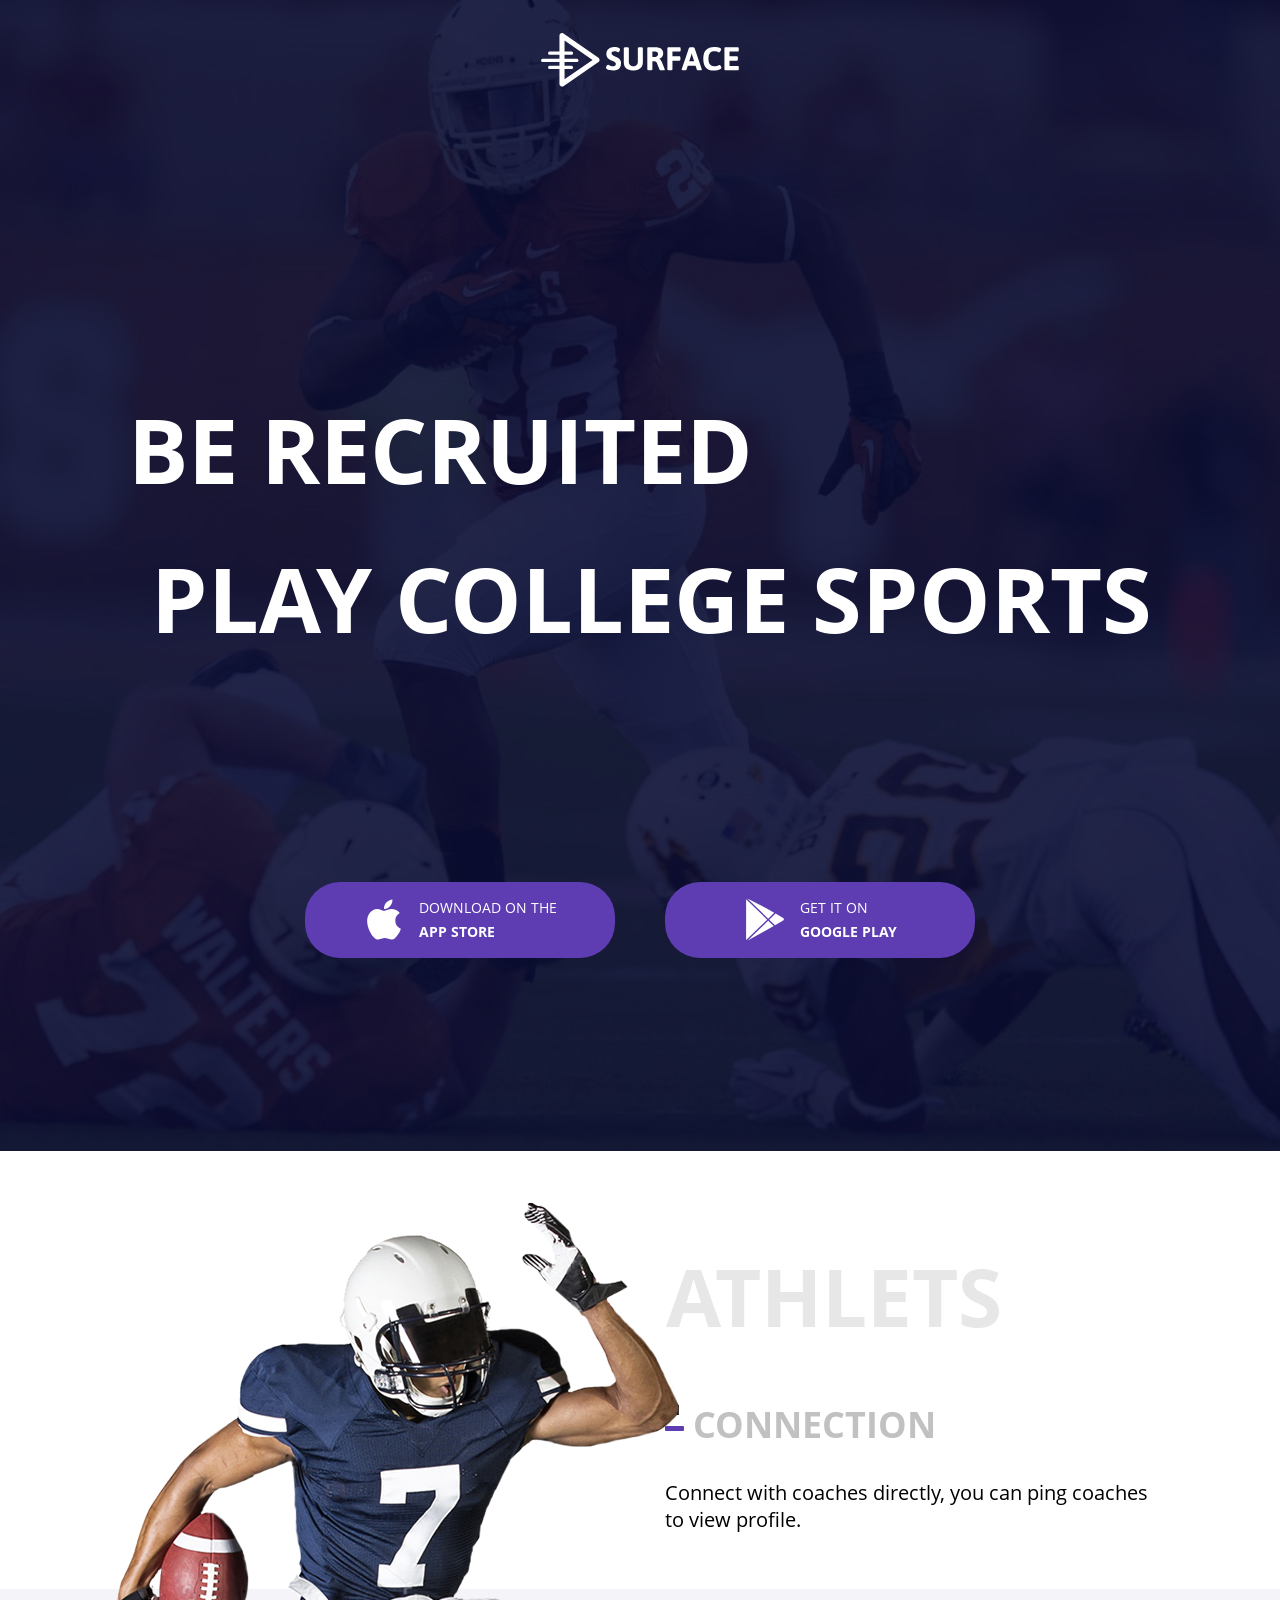
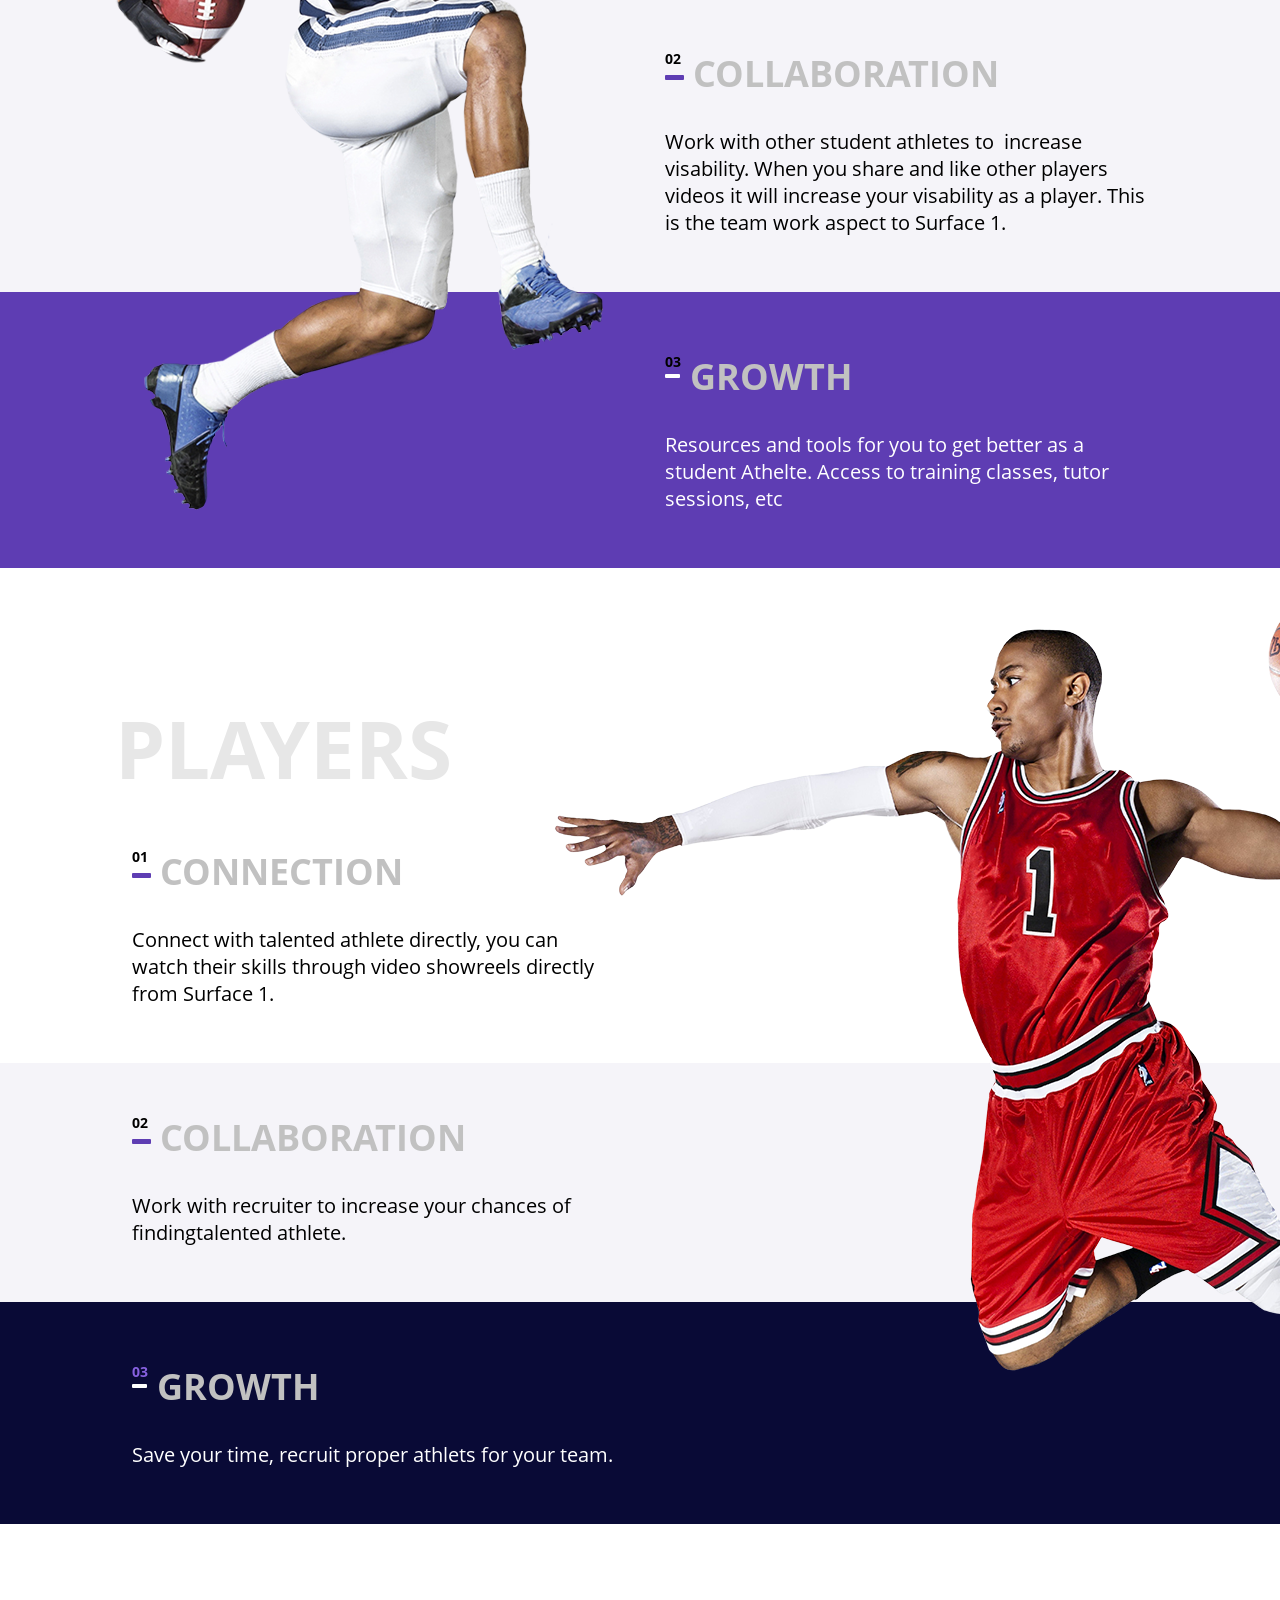
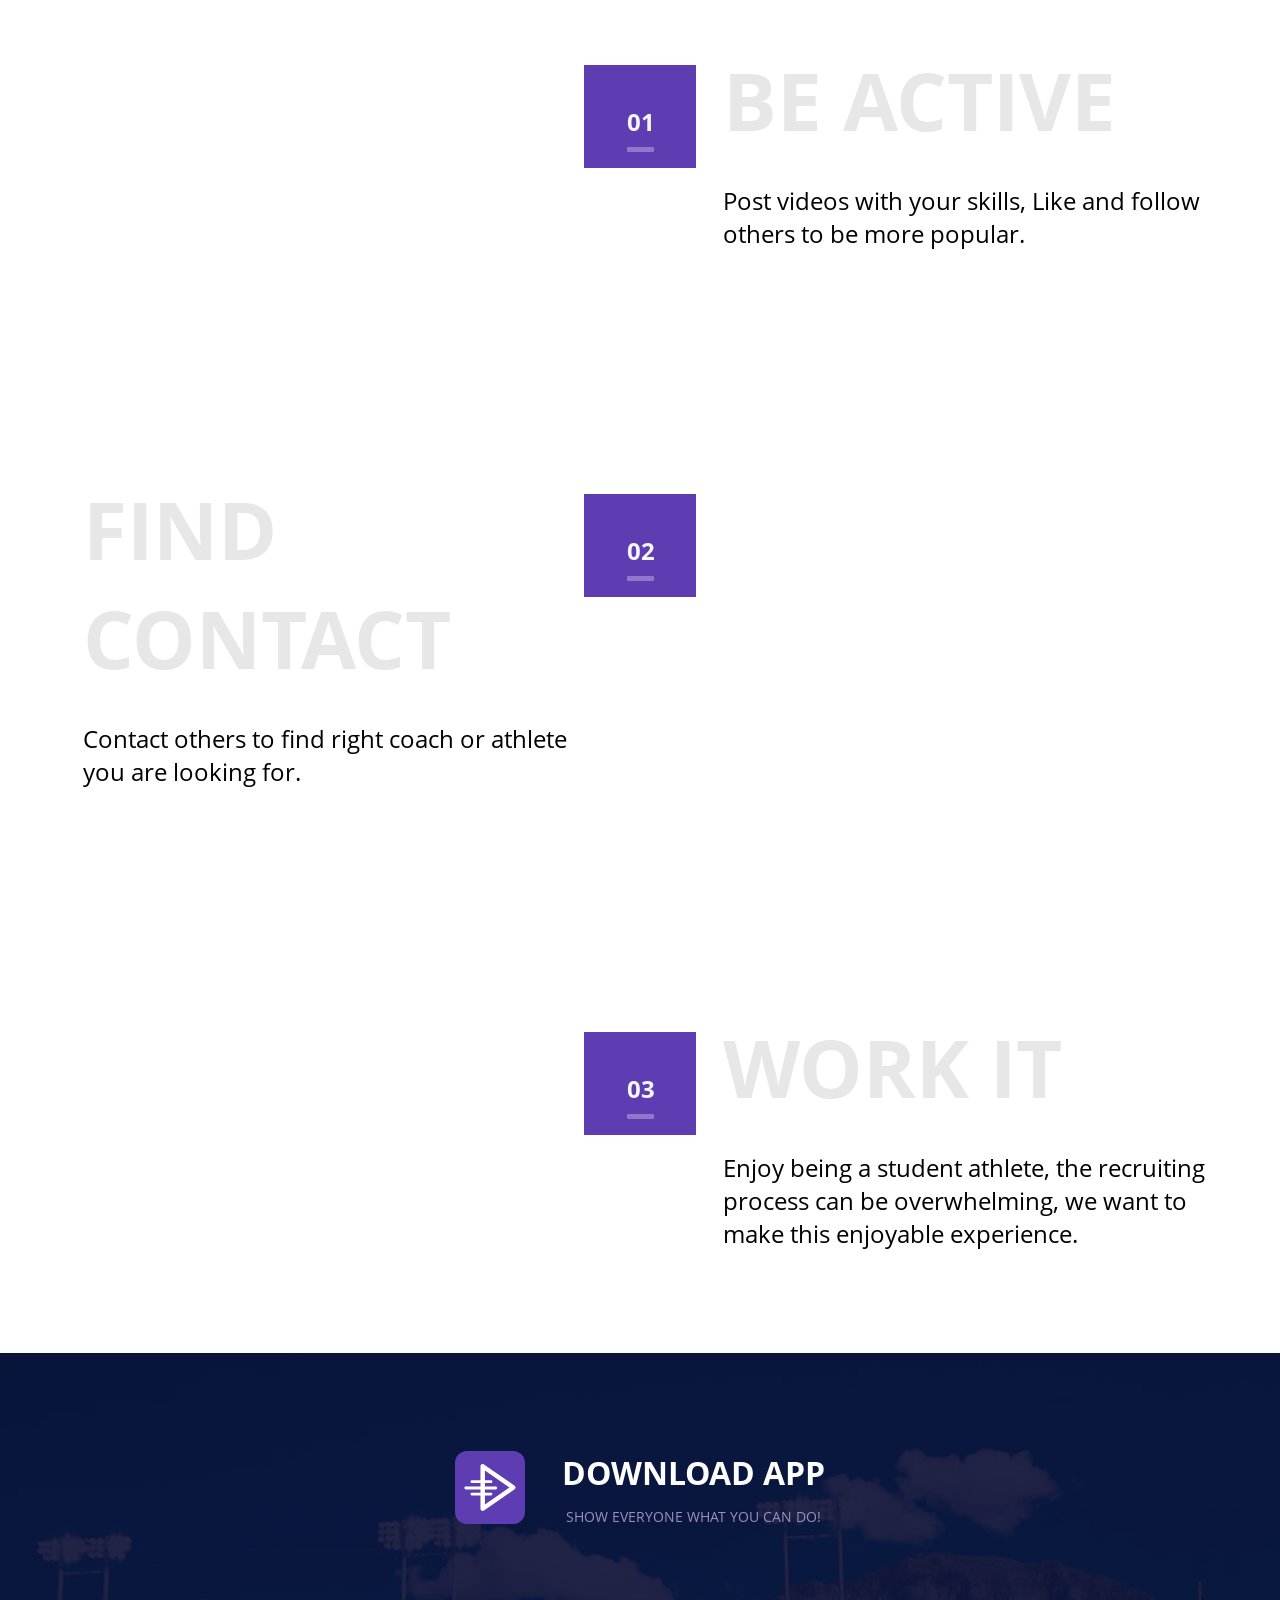
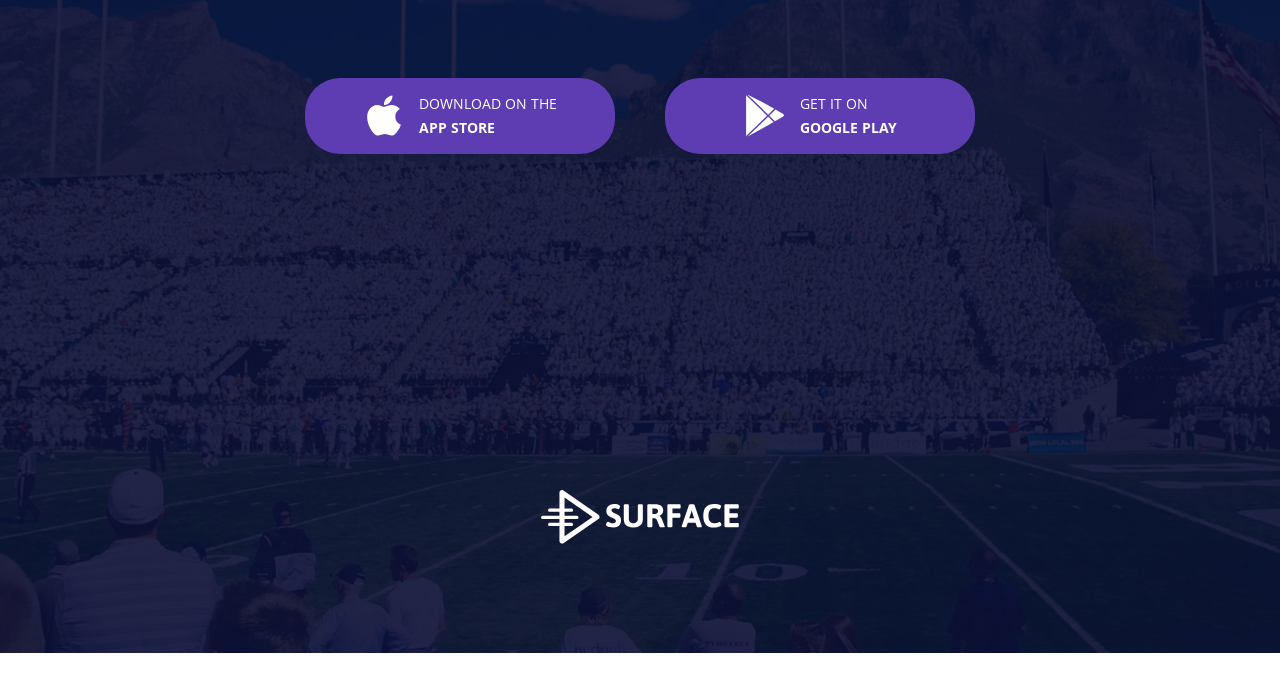
<file: index.html>
<!DOCTYPE html>
<html>

<head>
  <meta charset="utf-8">
  <meta name="viewport" content="width=device-width">
  <link href="css/style.css" rel="stylesheet">
  <title>MQ Diploma</title>
</head>

<body>
  <header class="header">
    <div class="container">
     <a href="#" class="header-logo">
      <svg class="header_logo" viewBox="0 0 972 264" xmlns="http://www.w3.org/2000/svg">
        <g fill-rule="evenodd">
          <g fill-rule="nonzero" stroke-linecap="round" stroke-linejoin="round">
            <path
              d="M115.5 36.848v190.304L253.03 132 115.5 36.848zM282.112 142.28l-172 119c-8.29 5.736-19.612-.198-19.612-10.28V13c0-10.082 11.321-16.016 19.612-10.28l172 119c7.184 4.97 7.184 15.59 0 20.56z" />
            <path
              d="M42.5 107h107a8 8 0 1 0 0-16h-107a8 8 0 1 0 0 16zm0 70h107a8 8 0 1 0 0-16h-107a8 8 0 1 0 0 16zM8 143h168a8 8 0 1 0 0-16H8a8 8 0 1 0 0 16z" />
          </g>
          <path
            d="M356.505 184.362c-7.63 0-14.335-.772-20.117-2.316-5.782-1.544-10.202-3.436-13.26-5.676-3.057-2.24-4.586-4.36-4.586-6.357 0-1.575.59-3.512 1.77-5.813 1.182-2.3 2.59-4.283 4.224-5.95 1.635-1.664 2.997-2.496 4.087-2.496.666 0 2.09.575 4.27 1.725 3.268 1.695 6.37 3.057 9.308 4.086 2.937 1.03 6.313 1.544 10.127 1.544 4.238 0 7.826-.832 10.762-2.497 2.936-1.665 4.404-4.587 4.404-8.764 0-2.423-.757-4.512-2.27-6.268-1.514-1.756-3.452-3.24-5.813-4.45-2.36-1.21-5.57-2.634-9.626-4.27l-7.175-3.087c-4.36-2.12-8.1-4.45-11.217-6.993-3.118-2.543-5.66-5.903-7.63-10.08-1.967-4.18-2.95-9.295-2.95-15.35 0-7.386 1.816-13.532 5.45-18.436 3.632-4.904 8.354-8.507 14.167-10.808 5.812-2.3 12.048-3.45 18.71-3.45 5.448 0 10.382.56 14.802 1.68 4.42 1.12 7.887 2.557 10.4 4.313 2.512 1.757 3.768 3.513 3.768 5.27 0 1.452-.47 3.314-1.407 5.584-.94 2.27-2.104 4.254-3.497 5.95-1.393 1.694-2.694 2.542-3.905 2.542-.544 0-1.513-.303-2.905-.908a51.939 51.939 0 0 0-6.767-2.225c-2.27-.575-5.04-.863-8.31-.863-5.63 0-9.536.893-11.715 2.68-2.18 1.785-3.27 3.89-3.27 6.31 0 2.786.742 5.117 2.225 6.994 1.484 1.877 3.36 3.42 5.63 4.632 2.27 1.21 5.435 2.604 9.492 4.178 6.115 2.603 11.11 5.07 14.985 7.402 3.875 2.33 7.22 5.676 10.036 10.035 2.816 4.36 4.224 9.93 4.224 16.712 0 8.295-1.74 15.092-5.222 20.39-3.482 5.297-7.962 9.127-13.442 11.488-5.48 2.362-11.398 3.542-17.755 3.542h-.002zm96.724 0c-9.81 0-18.21-1.544-25.204-4.632-6.993-3.087-12.337-7.553-16.03-13.396-3.693-5.842-5.54-12.88-5.54-21.115V74.832c0-1.756.787-3.073 2.36-3.95 1.576-.88 4.028-1.318 7.358-1.318h5.45c3.33 0 5.766.44 7.31 1.317 1.544.878 2.316 2.195 2.316 3.95v68.752c0 3.754.923 7.114 2.77 10.08 1.847 2.968 4.435 5.284 7.765 6.95 3.33 1.664 7.145 2.496 11.444 2.496 4.297 0 8.127-.832 11.487-2.497 3.36-1.665 5.98-3.98 7.856-6.948 1.877-2.967 2.816-6.327 2.816-10.08V74.832c0-1.756.77-3.073 2.315-3.95 1.544-.88 3.98-1.318 7.31-1.318h5.36c3.33 0 5.766.44 7.31 1.317 1.544.878 2.316 2.195 2.316 3.95v70.387c0 8.233-1.846 15.272-5.54 21.114-3.692 5.843-9.036 10.31-16.03 13.396-6.992 3.088-15.393 4.632-25.2 4.632l.001.002zm78.376-1.09c-6.478 0-9.717-1.695-9.717-5.085V76.377c0-2.24.513-3.86 1.543-4.86 1.03-.998 2.664-1.497 4.904-1.497h31.515c26.76 0 40.142 10.08 40.142 30.243 0 6.115-1.71 11.382-5.13 15.802-3.422 4.42-8.01 7.72-13.76 9.9v.636c1.998.848 4.102 2.665 6.312 5.45s3.98 5.933 5.313 9.445l14.257 35.51c.485 1.454.727 2.483.727 3.09 0 2.118-3.21 3.177-9.627 3.177h-6.63c-5.39 0-8.507-1.12-9.354-3.36l-12.806-31.515c-1.21-2.42-2.377-4.298-3.497-5.63-1.12-1.332-2.68-2.347-4.677-3.043-1.998-.696-4.692-1.044-8.083-1.044h-6.267v39.507c0 3.39-3.24 5.085-9.717 5.085h-5.45l.002-.001zm30.425-66.026c2.18 0 4.24-.62 6.177-1.862 1.938-1.24 3.48-2.92 4.632-5.04 1.15-2.12 1.724-4.45 1.724-6.993 0-3.753-1.226-6.735-3.678-8.945s-5.767-3.315-9.945-3.315h-14.167v26.156h15.258l-.001-.001zm68.116 66.026c-6.478 0-9.717-1.695-9.717-5.085V76.377c0-2.24.513-3.86 1.543-4.86 1.03-.998 2.664-1.497 4.904-1.497h53.947c1.696 0 2.922.635 3.678 1.907.757 1.27 1.136 3.33 1.136 6.176v4.904c0 2.846-.38 4.904-1.136 6.176-.756 1.27-1.982 1.907-3.678 1.907h-35.51v23.613h34.33c1.695 0 2.936.636 3.723 1.907.787 1.272 1.18 3.3 1.18 6.085v4.995c0 2.846-.393 4.92-1.18 6.222-.787 1.3-2.028 1.952-3.723 1.952h-34.33v42.323c0 3.39-3.24 5.085-9.718 5.085h-5.45.001zm70.205 0c-6.6 0-9.9-1.18-9.9-3.542 0-.666.213-1.634.637-2.906l35.6-103.807c.85-2.3 3.907-3.452 9.174-3.452h8.357c5.267 0 8.325 1.15 9.173 3.452l35.6 103.807c.304 1.21.455 2.18.455 2.906 0 1.21-.65 2.104-1.952 2.68-1.302.575-3.346.862-6.13.862h-7.085c-2.543 0-4.586-.257-6.13-.772-1.544-.514-2.498-1.377-2.86-2.588l-6.54-19.708h-38.054l-6.54 19.708c-.665 2.24-3.147 3.36-7.446 3.36h-6.359zm51.496-44.41l-9.173-28.7c-.545-1.453-1.014-3.118-1.408-4.995a182.088 182.088 0 0 1-1.044-5.358h-.635l-.363 1.997c-.606 3.572-1.302 6.357-2.09 8.355l-9.535 28.7h24.25l-.002.001zm97.995 45.5c-18.163 0-31.56-4.722-40.187-14.168-8.628-9.445-12.942-24.127-12.942-44.048 0-38.326 17.983-57.49 53.948-57.49 4.905 0 9.99.486 15.258 1.454 5.268.97 9.672 2.316 13.214 4.042 3.542 1.725 5.313 3.648 5.313 5.767 0 1.513-.605 3.496-1.816 5.948-1.21 2.452-2.65 4.616-4.314 6.493-1.665 1.878-3.133 2.817-4.405 2.817-.303 0-1.12-.303-2.452-.908a67.092 67.092 0 0 0-9.127-3.044c-3.18-.817-7.222-1.226-12.126-1.226-9.506 0-16.544 3.012-21.116 9.037-4.57 6.024-6.857 15.12-6.857 27.29s2.302 21.344 6.904 27.52c4.6 6.175 11.504 9.263 20.707 9.263 4.784 0 8.947-.484 12.49-1.453 3.54-.97 7.007-2.21 10.398-3.723.18-.06.726-.288 1.634-.682.91-.393 1.575-.59 1.998-.59 1.575 0 3.088.923 4.54 2.77 1.454 1.847 2.635 3.936 3.543 6.267.91 2.33 1.363 4.01 1.363 5.04 0 2.966-1.983 5.48-5.95 7.537-3.965 2.06-8.748 3.588-14.35 4.587-5.6 1-10.82 1.498-15.665 1.498l-.003.002zM907.06 183c-2.24 0-3.875-.515-4.905-1.544-1.03-1.03-1.544-2.664-1.544-4.904V76.377c0-2.24.514-3.86 1.543-4.86 1.03-.998 2.664-1.497 4.905-1.497h59.124c1.695 0 2.92.635 3.678 1.907.757 1.27 1.135 3.33 1.135 6.176v4.904c0 2.846-.378 4.904-1.135 6.176-.757 1.27-1.983 1.907-3.678 1.907h-40.688v23.43h36.328c1.696 0 2.922.637 3.678 1.91.757 1.27 1.136 3.33 1.136 6.174v4.996c0 2.845-.38 4.904-1.136 6.175-.756 1.272-1.982 1.908-3.678 1.908h-36.328v26.156h40.778c1.696 0 2.922.635 3.68 1.906.756 1.272 1.134 3.3 1.134 6.085v5.087c0 2.846-.378 4.904-1.135 6.176-.756 1.27-1.982 1.907-3.678 1.907H907.06z"
            fill-rule="nonzero" />
        </g>
      </svg>
      <span class="logo-text">Surface</span>
</a> 
      <h1 class="header_slogan">
       Be recruited
        <span class="header_slogan_second">Play college sports</span>
      </h1>
      <div class="buttons">
        <a href="#0" class="download_button">
          <svg class="logo_button" xmlns="http://www.w3.org/2000/svg" viewBox="0 0 170 170">
            <path
              d="M150.37 130.25c-2.45 5.66-5.35 10.87-8.71 15.66-4.58 6.53-8.33 11.05-11.22 13.56-4.48 4.12-9.28 6.23-14.42 6.35-3.69 0-8.14-1.05-13.32-3.18-5.197-2.12-9.973-3.17-14.34-3.17-4.58 0-9.492 1.05-14.746 3.17-5.262 2.13-9.5 3.24-12.742 3.35-4.93.21-9.842-1.96-14.746-6.52-3.13-2.73-7.045-7.41-11.735-14.04-5.03-7.08-9.168-15.29-12.41-24.65-3.47-10.11-5.21-19.9-5.21-29.378 0-10.857 2.346-20.22 7.045-28.068C27.508 57.03 32.42 52.06 38.57 48.41s12.793-5.51 19.948-5.63c3.915 0 9.05 1.21 15.43 3.59 6.36 2.39 10.446 3.6 12.237 3.6 1.34 0 5.877-1.416 13.57-4.24 7.275-2.617 13.415-3.7 18.445-3.274 13.63 1.1 23.87 6.473 30.68 16.153-12.19 7.385-18.22 17.73-18.1 31 .11 10.338 3.86 18.94 11.23 25.77 3.34 3.17 7.07 5.62 11.22 7.36-.9 2.61-1.85 5.11-2.86 7.51zM119.11 7.24c0 8.102-2.96 15.667-8.86 22.67-7.12 8.323-15.732 13.133-25.07 12.374-.12-.972-.19-1.995-.19-3.07 0-7.778 3.387-16.102 9.4-22.908 3.002-3.446 6.82-6.31 11.45-8.597 4.62-2.253 8.99-3.498 13.1-3.71.12 1.082.17 2.165.17 3.24z" />
          </svg>
          <div class="button_name">
            <span>Download on the</span>
            <span class="button_name_label">App store</span>
          </div>
        </a>
        <a href="#0" class="download_button">
          <svg class="logo_button" xmlns="http://www.w3.org/2000/svg" viewBox="0 0 505.499 505.499">
            <path
              d="M471.497 234.466l-92.082-53.135-75.733 73.208 69.215 66.907 98.6-56.91c5.43-3.133 8.677-8.756 8.677-15.03 0-6.275-3.245-11.898-8.677-15.04zM363.785 172.3l-101.332-58.497L40.375 0l250.828 242.47M44.063 505.5l218.77-120.512 94.435-54.515-66.065-63.87M25.56 9.815l-.236 489.67L278.72 254.534" />
          </svg>
          <div class="button_name">
            <span>Get it on</span>
            <span class="button_name_label">Google play</span>
          </div>
        </a>
      </div>
    </div>
  </header>
  <main class="content_container">
    <article class="persons">
      <section class="athlets">
        <h2 class="person_title">Athlets</h2>
        <div class="persons_content">
        <div class="person_img">
          <picture class="person_img_athlets">
            <source media="(min-width: 961px)" srcset="images/footballer_566.png">
            <source media="(min-width: 641) and(max-width: 960)" srcset="images/footballer_497.png">
              <source media="(max-width: 640px)" srcset="images/footballer_192.png">
            <img class="person_images_athlets" src="images/footballer_497.png" alt="footballer">
          </picture>
          </div>
          <div class="section_content color-grey">
            <div class="section_title">
              <span class="section_number">01</span>
              <h3 class="section_name">connection</h3>
            </div>
            <p class="description">Connect with coaches directly, you can ping coaches to view profile.</p>
          </div>
          <div class="section_content color-dark-grey">
            <div class="section_title">
              <span class="section_number">02</span>
              <h3 class="section_name">collaboration</h3>
            </div>
            <p class="description">Work with other student athletes to  increase visability. When you share and like
              other players videos it will increase your visability as a player. This is the team work aspect to Surface
              1.</p>
          </div>
          <div class="section_content color-violet">
            <div class="section_title">
              <span class="section_number">03</span>
              <h3 class="section_name">growth</h3>
            </div>
            <p class="description">Resources and tools for you to get better as a student Athelte. Access to training
              classes, tutor sessions, etc</p>
          </div>
        </div>
        </div>
      </section>
      <section class="players">
         <h2 class="person_title">Players</h2>
<div class="person_img">
          <picture class="person_img_players">
            <source media="(min-width: 961px)" srcset="images/basketballer_991.png">
            <source media="(min-width: 641) and (max-width: 960)" srcset="images/bsketballer_436.png">
            <source media="(max-width: 640px)" srcset="images/basketballer_302.png">
            <img class="person_images_players" src="images/basketballer_436.png" alt="basketballer">
          </picture>
         </div> 

       
        <div class="persons_content">
            <div class="section_content color-grey">
            <div class="section_title">
              <span class="section_number">01</span>
              <h3 class="section_name">connection</h3>
            </div>
            <p class="description">Connect with talented athlete directly, you can watch their skills through video
              showreels directly from Surface 1.</p>
          </div>
          <div class="section_content color-dark-grey">
            <div class="section_title">
              <span class="section_number">02</span>
              <h3 class="section_name">collaboration</h3>
            </div>
            <p class="description">Work with recruiter to increase your chances of findingtalented athlete.</p>
          </div>
          <div class="section_content color-blue">
            <div class="section_title">
              <span class="section_number">03</span>
              <h3 class="section_name">growth</h3>
            </div>
            <p class="description">Save your time, recruit proper athlets for your team.</p>
          </div>
        </div>
      </section>
    </article>
    <article class="actions">
      <section class="action-item">
        
        <picture class="action_img">
          <source media="(min-width: 961px)" srcset="images/be-active_1024.jpg">
          <source media="(min-width: 641) and (max-width: 960)" srcset="images/be-active_960.jpg">
          <source media="(max-width: 640px)" srcset="images/be-active_640.jpg">
          <img src="images/be-active_1024.jpg" class="action_img" alt="Be active">
        </picture>
        <div class="action_info">
          <span class="section_number">01</span>
          <div class="action_content">
            <h2 class="action_title">Be active</h2>
            <p class="description">Post videos with your skills, Like and follow others to be more popular.</p>
          </div>
        </div>
      </section>
      <section class="action-item">
        <picture class="action_img">
          <source media="(min-width: 961px)" srcset="images/find-contact_1024.jpg">
          <source media="(min-width: 641) and (max-width: 960)" srcset="images/find-contact_960.jpg">
          <source media="(max-width: 640px)" srcset="images/find-contact_640.jpg">
          <img src="images/find-contact_1024.jpg" class="action_img" alt="Find contact">
        </picture>
        <div class="action_info">
          <span class="section_number">02</span>
          <div class="action_content">
            <h2 class="action_title">Find contact</h2>
            <p class="description">Contact others to find right coach or athlete you are looking for.</p>
          </div>
        </div>
      </section>
      <section class="action-item">
        <picture class="action_img">
          <source media="(min-width: 961px)" srcset="images/work-it_1024.jpg">
          <source media="(min-width: 641) and (max-width: 960)" srcset="images/work-it_960.jpg">
          <source media="(max-width: 640px)" srcset="images/work-it_640.jpg">
          <img src="images/work-it_1024.jpg" class="action_img" alt="Work it">
        </picture>
        <div class="action_info">
          <span class="section_number">03</span>
          <div class="action_content">
            <h2 class="action_title">Work it</h2>
            <p class="description">Enjoy being a student athlete, the recruiting process can be overwhelming, we want to
              make this enjoyable experience.</p>
          </div>
        </div>
      </section>
    </article>
  </main>
  <footer class="footer">
    <div class="container footer_container">
      <div class="title_container">
        <svg class="footer-logo" viewBox="0 0 288 264" xmlns="http://www.w3.org/2000/svg">
          <g fill-rule="evenodd">
            <path
              d="M115.5 36.848v190.304L253.03 132 115.5 36.848zM282.112 142.28l-172 119c-8.29 5.736-19.612-.198-19.612-10.28V13c0-10.082 11.321-16.016 19.612-10.28l172 119c7.184 4.97 7.184 15.59 0 20.56z"
              fill-rule="nonzero" />
            <path
              d="M42.5 107h107a8 8 0 1 0 0-16h-107a8 8 0 1 0 0 16zm0 70h107a8 8 0 1 0 0-16h-107a8 8 0 1 0 0 16zM8 143h168a8 8 0 1 0 0-16H8a8 8 0 1 0 0 16z"
              fill-rule="nonzero" stroke-linecap="round" stroke-linejoin="round" />
          </g>
        </svg>

        <div class="footer_slogan">
          <span class="footer_slogan_first">Download app</span>
          <span class="footer_slogan_second">Show everyone what you can do!</span>
        </div>
      </div>
      <div class="buttons">
        <a href="#0" class="download_button">
          <svg class="logo_button" xmlns="http://www.w3.org/2000/svg" viewBox="0 0 170 170">
            <path
              d="M150.37 130.25c-2.45 5.66-5.35 10.87-8.71 15.66-4.58 6.53-8.33 11.05-11.22 13.56-4.48 4.12-9.28 6.23-14.42 6.35-3.69 0-8.14-1.05-13.32-3.18-5.197-2.12-9.973-3.17-14.34-3.17-4.58 0-9.492 1.05-14.746 3.17-5.262 2.13-9.5 3.24-12.742 3.35-4.93.21-9.842-1.96-14.746-6.52-3.13-2.73-7.045-7.41-11.735-14.04-5.03-7.08-9.168-15.29-12.41-24.65-3.47-10.11-5.21-19.9-5.21-29.378 0-10.857 2.346-20.22 7.045-28.068C27.508 57.03 32.42 52.06 38.57 48.41s12.793-5.51 19.948-5.63c3.915 0 9.05 1.21 15.43 3.59 6.36 2.39 10.446 3.6 12.237 3.6 1.34 0 5.877-1.416 13.57-4.24 7.275-2.617 13.415-3.7 18.445-3.274 13.63 1.1 23.87 6.473 30.68 16.153-12.19 7.385-18.22 17.73-18.1 31 .11 10.338 3.86 18.94 11.23 25.77 3.34 3.17 7.07 5.62 11.22 7.36-.9 2.61-1.85 5.11-2.86 7.51zM119.11 7.24c0 8.102-2.96 15.667-8.86 22.67-7.12 8.323-15.732 13.133-25.07 12.374-.12-.972-.19-1.995-.19-3.07 0-7.778 3.387-16.102 9.4-22.908 3.002-3.446 6.82-6.31 11.45-8.597 4.62-2.253 8.99-3.498 13.1-3.71.12 1.082.17 2.165.17 3.24z" />
          </svg>
          <div class="button_name">
            <span>Download on the</span>
            <span class="button_name_label">App store</span>
          </div>
        </a>
        <a href="#0" class="download_button">
          <svg class="logo_button" xmlns="http://www.w3.org/2000/svg" viewBox="0 0 505.499 505.499">
            <path
              d="M471.497 234.466l-92.082-53.135-75.733 73.208 69.215 66.907 98.6-56.91c5.43-3.133 8.677-8.756 8.677-15.03 0-6.275-3.245-11.898-8.677-15.04zM363.785 172.3l-101.332-58.497L40.375 0l250.828 242.47M44.063 505.5l218.77-120.512 94.435-54.515-66.065-63.87M25.56 9.815l-.236 489.67L278.72 254.534" />
          </svg>
          <div class="button_name">
            <span>Get it on</span>
            <span class="button_name_label">Google play</span>
          </div>
        </a>
      </div>
      <svg class="header_logo header_logo_footer" viewBox="0 0 972 264" xmlns="http://www.w3.org/2000/svg">
        <g fill-rule="nonzero" stroke-linecap="round" stroke-linejoin="round">
          <path
            d="M115.5 36.848v190.304L253.03 132 115.5 36.848zM282.112 142.28l-172 119c-8.29 5.736-19.612-.198-19.612-10.28V13c0-10.082 11.321-16.016 19.612-10.28l172 119c7.184 4.97 7.184 15.59 0 20.56z" />
          <path
            d="M42.5 107h107a8 8 0 1 0 0-16h-107a8 8 0 1 0 0 16zm0 70h107a8 8 0 1 0 0-16h-107a8 8 0 1 0 0 16zM8 143h168a8 8 0 1 0 0-16H8a8 8 0 1 0 0 16z" />
        </g>
        <path
          d="M356.505 184.362c-7.63 0-14.335-.772-20.117-2.316-5.782-1.544-10.202-3.436-13.26-5.676-3.057-2.24-4.586-4.36-4.586-6.357 0-1.575.59-3.512 1.77-5.813 1.182-2.3 2.59-4.283 4.224-5.95 1.635-1.664 2.997-2.496 4.087-2.496.666 0 2.09.575 4.27 1.725 3.268 1.695 6.37 3.057 9.308 4.086 2.937 1.03 6.313 1.544 10.127 1.544 4.238 0 7.826-.832 10.762-2.497 2.936-1.665 4.404-4.587 4.404-8.764 0-2.423-.757-4.512-2.27-6.268-1.514-1.756-3.452-3.24-5.813-4.45-2.36-1.21-5.57-2.634-9.626-4.27l-7.175-3.087c-4.36-2.12-8.1-4.45-11.217-6.993-3.118-2.543-5.66-5.903-7.63-10.08-1.967-4.18-2.95-9.295-2.95-15.35 0-7.386 1.816-13.532 5.45-18.436 3.632-4.904 8.354-8.507 14.167-10.808 5.812-2.3 12.048-3.45 18.71-3.45 5.448 0 10.382.56 14.802 1.68 4.42 1.12 7.887 2.557 10.4 4.313 2.512 1.757 3.768 3.513 3.768 5.27 0 1.452-.47 3.314-1.407 5.584-.94 2.27-2.104 4.254-3.497 5.95-1.393 1.694-2.694 2.542-3.905 2.542-.544 0-1.513-.303-2.905-.908a51.939 51.939 0 0 0-6.767-2.225c-2.27-.575-5.04-.863-8.31-.863-5.63 0-9.536.893-11.715 2.68-2.18 1.785-3.27 3.89-3.27 6.31 0 2.786.742 5.117 2.225 6.994 1.484 1.877 3.36 3.42 5.63 4.632 2.27 1.21 5.435 2.604 9.492 4.178 6.115 2.603 11.11 5.07 14.985 7.402 3.875 2.33 7.22 5.676 10.036 10.035 2.816 4.36 4.224 9.93 4.224 16.712 0 8.295-1.74 15.092-5.222 20.39-3.482 5.297-7.962 9.127-13.442 11.488-5.48 2.362-11.398 3.542-17.755 3.542h-.002zm96.724 0c-9.81 0-18.21-1.544-25.204-4.632-6.993-3.087-12.337-7.553-16.03-13.396-3.693-5.842-5.54-12.88-5.54-21.115V74.832c0-1.756.787-3.073 2.36-3.95 1.576-.88 4.028-1.318 7.358-1.318h5.45c3.33 0 5.766.44 7.31 1.317 1.544.878 2.316 2.195 2.316 3.95v68.752c0 3.754.923 7.114 2.77 10.08 1.847 2.968 4.435 5.284 7.765 6.95 3.33 1.664 7.145 2.496 11.444 2.496 4.297 0 8.127-.832 11.487-2.497 3.36-1.665 5.98-3.98 7.856-6.948 1.877-2.967 2.816-6.327 2.816-10.08V74.832c0-1.756.77-3.073 2.315-3.95 1.544-.88 3.98-1.318 7.31-1.318h5.36c3.33 0 5.766.44 7.31 1.317 1.544.878 2.316 2.195 2.316 3.95v70.387c0 8.233-1.846 15.272-5.54 21.114-3.692 5.843-9.036 10.31-16.03 13.396-6.992 3.088-15.393 4.632-25.2 4.632l.001.002zm78.376-1.09c-6.478 0-9.717-1.695-9.717-5.085V76.377c0-2.24.513-3.86 1.543-4.86 1.03-.998 2.664-1.497 4.904-1.497h31.515c26.76 0 40.142 10.08 40.142 30.243 0 6.115-1.71 11.382-5.13 15.802-3.422 4.42-8.01 7.72-13.76 9.9v.636c1.998.848 4.102 2.665 6.312 5.45s3.98 5.933 5.313 9.445l14.257 35.51c.485 1.454.727 2.483.727 3.09 0 2.118-3.21 3.177-9.627 3.177h-6.63c-5.39 0-8.507-1.12-9.354-3.36l-12.806-31.515c-1.21-2.42-2.377-4.298-3.497-5.63-1.12-1.332-2.68-2.347-4.677-3.043-1.998-.696-4.692-1.044-8.083-1.044h-6.267v39.507c0 3.39-3.24 5.085-9.717 5.085h-5.45l.002-.001zm30.425-66.026c2.18 0 4.24-.62 6.177-1.862 1.938-1.24 3.48-2.92 4.632-5.04 1.15-2.12 1.724-4.45 1.724-6.993 0-3.753-1.226-6.735-3.678-8.945s-5.767-3.315-9.945-3.315h-14.167v26.156h15.258l-.001-.001zm68.116 66.026c-6.478 0-9.717-1.695-9.717-5.085V76.377c0-2.24.513-3.86 1.543-4.86 1.03-.998 2.664-1.497 4.904-1.497h53.947c1.696 0 2.922.635 3.678 1.907.757 1.27 1.136 3.33 1.136 6.176v4.904c0 2.846-.38 4.904-1.136 6.176-.756 1.27-1.982 1.907-3.678 1.907h-35.51v23.613h34.33c1.695 0 2.936.636 3.723 1.907.787 1.272 1.18 3.3 1.18 6.085v4.995c0 2.846-.393 4.92-1.18 6.222-.787 1.3-2.028 1.952-3.723 1.952h-34.33v42.323c0 3.39-3.24 5.085-9.718 5.085h-5.45.001zm70.205 0c-6.6 0-9.9-1.18-9.9-3.542 0-.666.213-1.634.637-2.906l35.6-103.807c.85-2.3 3.907-3.452 9.174-3.452h8.357c5.267 0 8.325 1.15 9.173 3.452l35.6 103.807c.304 1.21.455 2.18.455 2.906 0 1.21-.65 2.104-1.952 2.68-1.302.575-3.346.862-6.13.862h-7.085c-2.543 0-4.586-.257-6.13-.772-1.544-.514-2.498-1.377-2.86-2.588l-6.54-19.708h-38.054l-6.54 19.708c-.665 2.24-3.147 3.36-7.446 3.36h-6.359zm51.496-44.41l-9.173-28.7c-.545-1.453-1.014-3.118-1.408-4.995a182.088 182.088 0 0 1-1.044-5.358h-.635l-.363 1.997c-.606 3.572-1.302 6.357-2.09 8.355l-9.535 28.7h24.25l-.002.001zm97.995 45.5c-18.163 0-31.56-4.722-40.187-14.168-8.628-9.445-12.942-24.127-12.942-44.048 0-38.326 17.983-57.49 53.948-57.49 4.905 0 9.99.486 15.258 1.454 5.268.97 9.672 2.316 13.214 4.042 3.542 1.725 5.313 3.648 5.313 5.767 0 1.513-.605 3.496-1.816 5.948-1.21 2.452-2.65 4.616-4.314 6.493-1.665 1.878-3.133 2.817-4.405 2.817-.303 0-1.12-.303-2.452-.908a67.092 67.092 0 0 0-9.127-3.044c-3.18-.817-7.222-1.226-12.126-1.226-9.506 0-16.544 3.012-21.116 9.037-4.57 6.024-6.857 15.12-6.857 27.29s2.302 21.344 6.904 27.52c4.6 6.175 11.504 9.263 20.707 9.263 4.784 0 8.947-.484 12.49-1.453 3.54-.97 7.007-2.21 10.398-3.723.18-.06.726-.288 1.634-.682.91-.393 1.575-.59 1.998-.59 1.575 0 3.088.923 4.54 2.77 1.454 1.847 2.635 3.936 3.543 6.267.91 2.33 1.363 4.01 1.363 5.04 0 2.966-1.983 5.48-5.95 7.537-3.965 2.06-8.748 3.588-14.35 4.587-5.6 1-10.82 1.498-15.665 1.498l-.003.002zM907.06 183c-2.24 0-3.875-.515-4.905-1.544-1.03-1.03-1.544-2.664-1.544-4.904V76.377c0-2.24.514-3.86 1.543-4.86 1.03-.998 2.664-1.497 4.905-1.497h59.124c1.695 0 2.92.635 3.678 1.907.757 1.27 1.135 3.33 1.135 6.176v4.904c0 2.846-.378 4.904-1.135 6.176-.757 1.27-1.983 1.907-3.678 1.907h-40.688v23.43h36.328c1.696 0 2.922.637 3.678 1.91.757 1.27 1.136 3.33 1.136 6.174v4.996c0 2.845-.38 4.904-1.136 6.175-.756 1.272-1.982 1.908-3.678 1.908h-36.328v26.156h40.778c1.696 0 2.922.635 3.68 1.906.756 1.272 1.134 3.3 1.134 6.085v5.087c0 2.846-.378 4.904-1.135 6.176-.756 1.27-1.982 1.907-3.678 1.907H907.06z"
          fill-rule="nonzero" />
      </svg>
    </div>
  </footer>
</body>

</html>
</file>
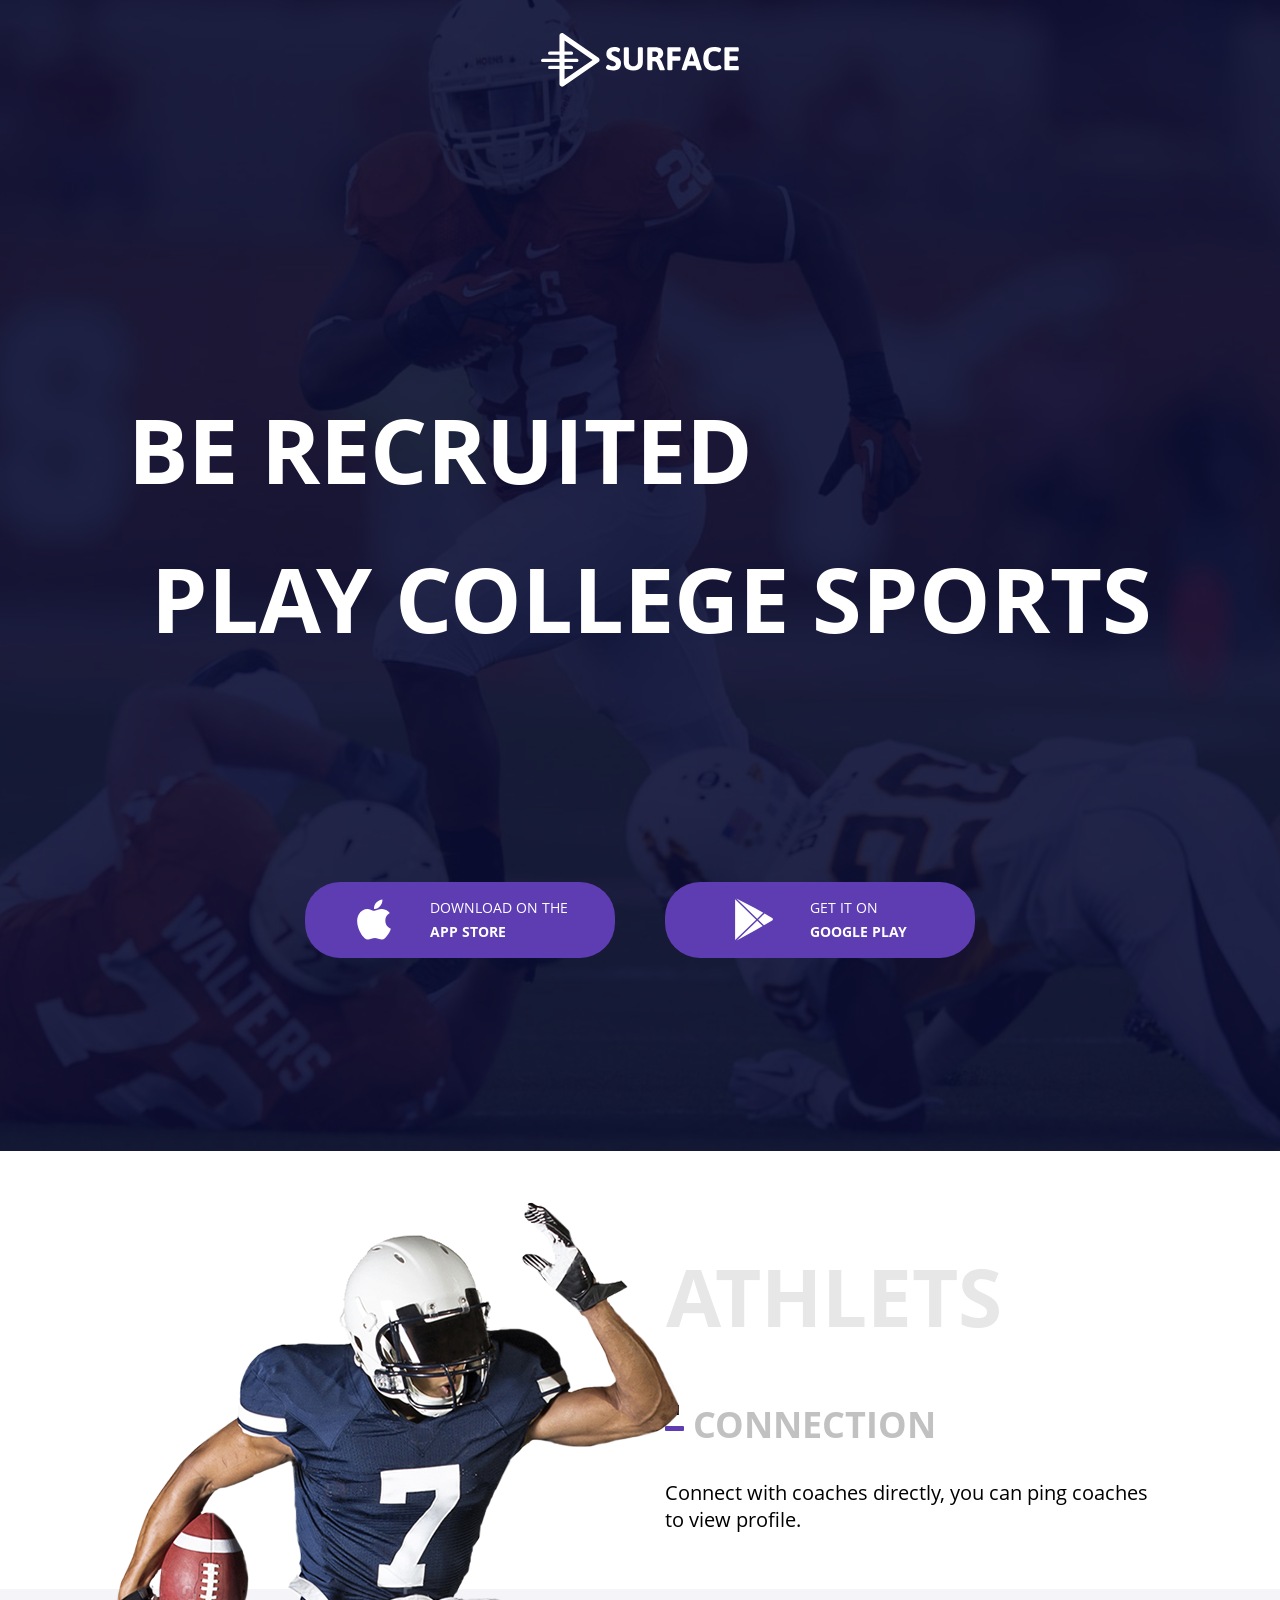
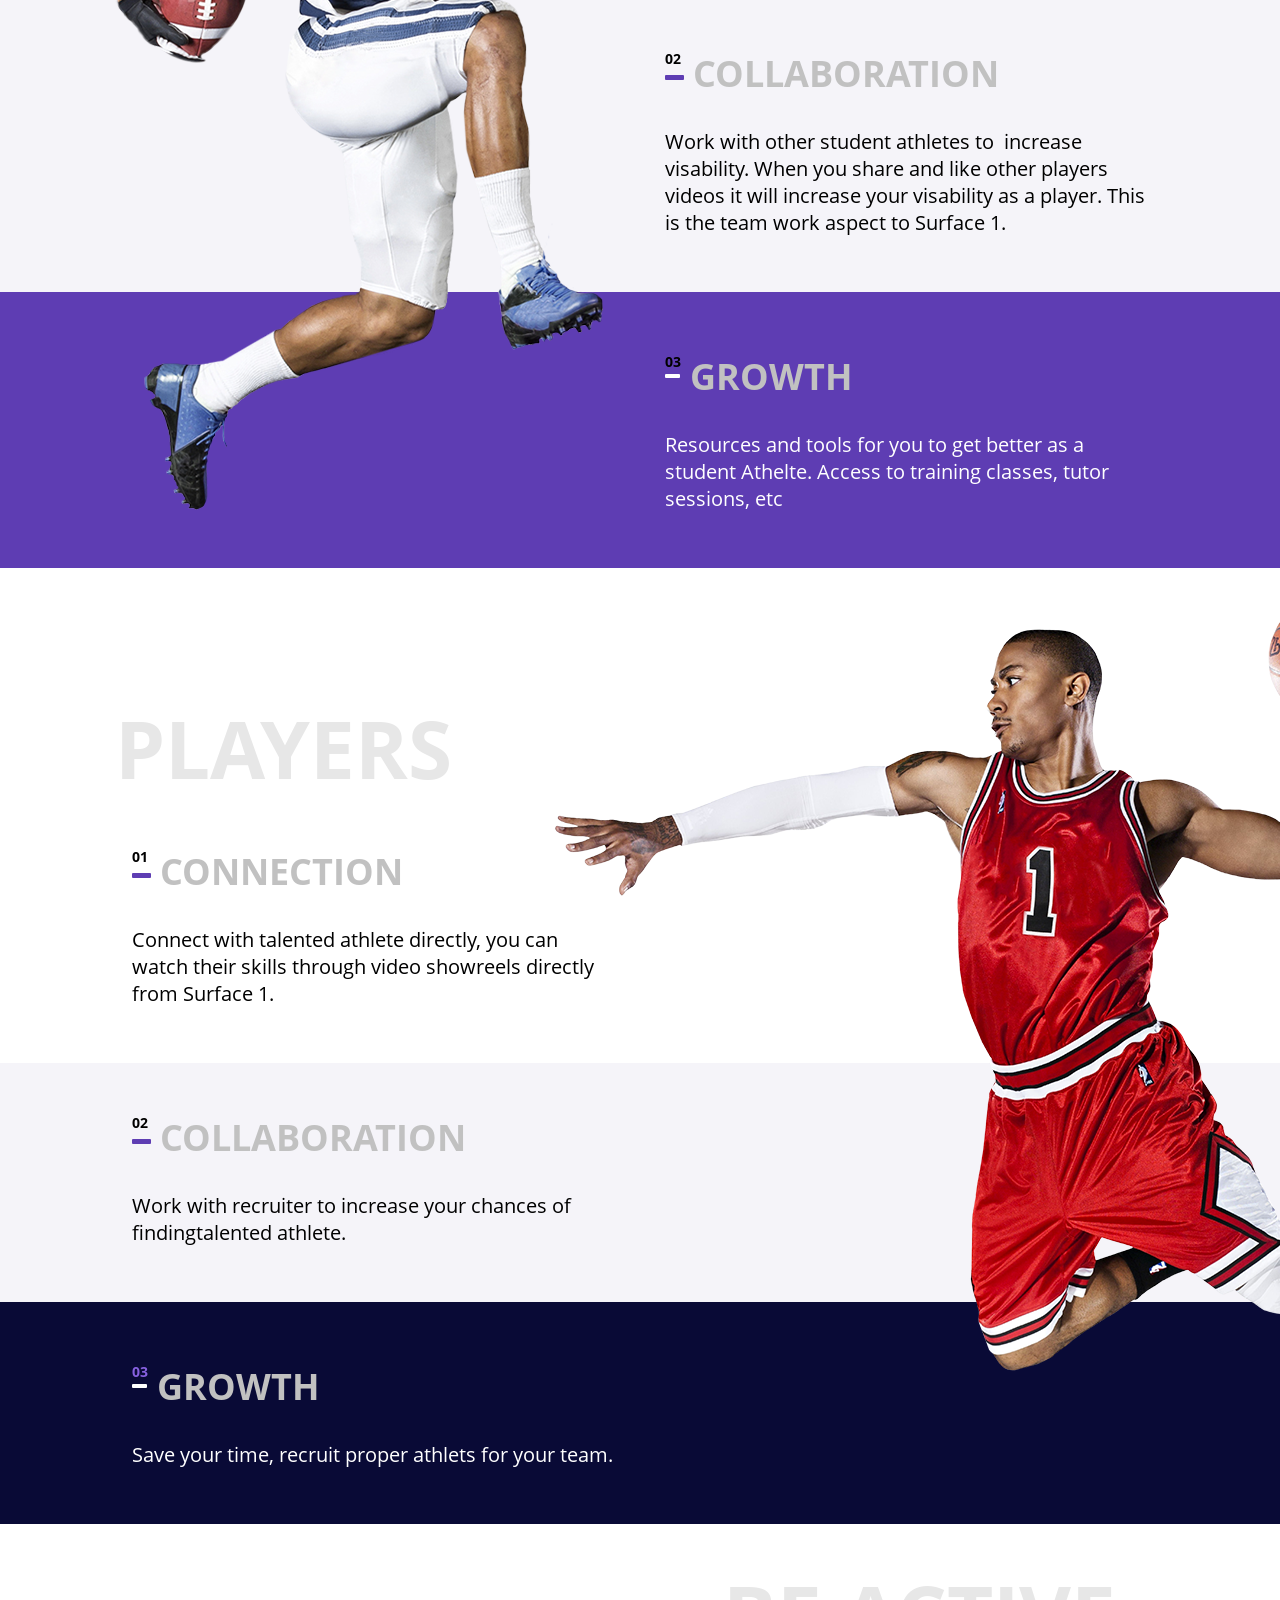
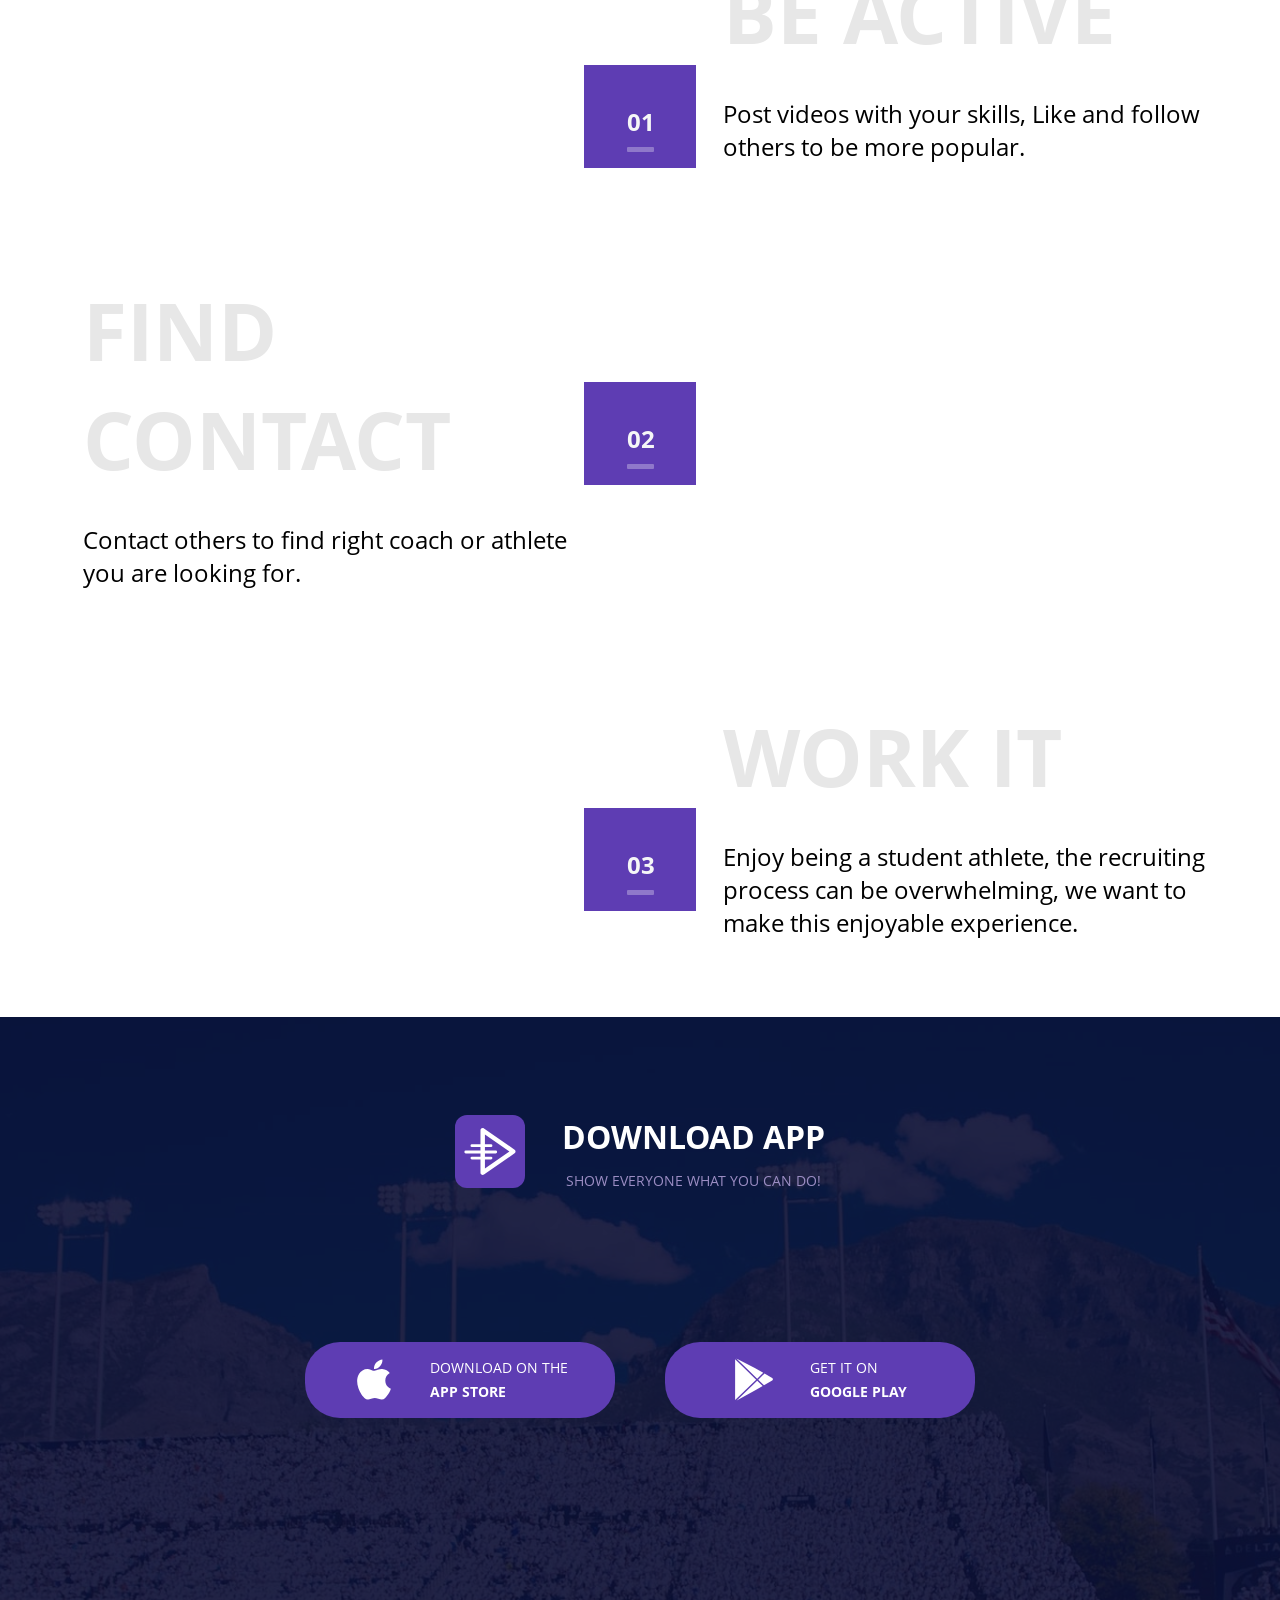
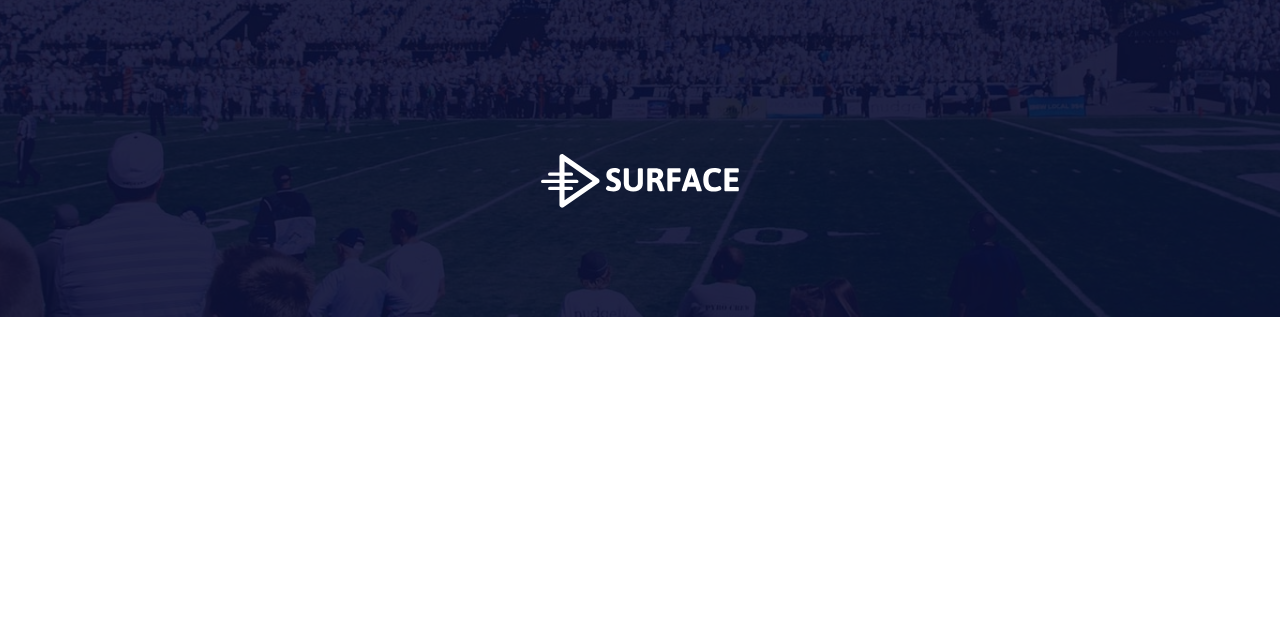
<file: MQ22-diploma/index.html>
<!DOCTYPE html>
<html>

<head>
  <meta charset="utf-8">
  <meta name="viewport" content="width=device-width">
  <link href="css/style.css" rel="stylesheet">
  <title>MQ Diploma</title>
</head>

<body>
  <header class="header">
    <div class="container">
     <a href="#" class="header-logo">
      <svg class="header_logo" viewBox="0 0 972 264" xmlns="http://www.w3.org/2000/svg">
        <g fill-rule="evenodd">
          <g fill-rule="nonzero" stroke-linecap="round" stroke-linejoin="round">
            <path
              d="M115.5 36.848v190.304L253.03 132 115.5 36.848zM282.112 142.28l-172 119c-8.29 5.736-19.612-.198-19.612-10.28V13c0-10.082 11.321-16.016 19.612-10.28l172 119c7.184 4.97 7.184 15.59 0 20.56z" />
            <path
              d="M42.5 107h107a8 8 0 1 0 0-16h-107a8 8 0 1 0 0 16zm0 70h107a8 8 0 1 0 0-16h-107a8 8 0 1 0 0 16zM8 143h168a8 8 0 1 0 0-16H8a8 8 0 1 0 0 16z" />
          </g>
          <path
            d="M356.505 184.362c-7.63 0-14.335-.772-20.117-2.316-5.782-1.544-10.202-3.436-13.26-5.676-3.057-2.24-4.586-4.36-4.586-6.357 0-1.575.59-3.512 1.77-5.813 1.182-2.3 2.59-4.283 4.224-5.95 1.635-1.664 2.997-2.496 4.087-2.496.666 0 2.09.575 4.27 1.725 3.268 1.695 6.37 3.057 9.308 4.086 2.937 1.03 6.313 1.544 10.127 1.544 4.238 0 7.826-.832 10.762-2.497 2.936-1.665 4.404-4.587 4.404-8.764 0-2.423-.757-4.512-2.27-6.268-1.514-1.756-3.452-3.24-5.813-4.45-2.36-1.21-5.57-2.634-9.626-4.27l-7.175-3.087c-4.36-2.12-8.1-4.45-11.217-6.993-3.118-2.543-5.66-5.903-7.63-10.08-1.967-4.18-2.95-9.295-2.95-15.35 0-7.386 1.816-13.532 5.45-18.436 3.632-4.904 8.354-8.507 14.167-10.808 5.812-2.3 12.048-3.45 18.71-3.45 5.448 0 10.382.56 14.802 1.68 4.42 1.12 7.887 2.557 10.4 4.313 2.512 1.757 3.768 3.513 3.768 5.27 0 1.452-.47 3.314-1.407 5.584-.94 2.27-2.104 4.254-3.497 5.95-1.393 1.694-2.694 2.542-3.905 2.542-.544 0-1.513-.303-2.905-.908a51.939 51.939 0 0 0-6.767-2.225c-2.27-.575-5.04-.863-8.31-.863-5.63 0-9.536.893-11.715 2.68-2.18 1.785-3.27 3.89-3.27 6.31 0 2.786.742 5.117 2.225 6.994 1.484 1.877 3.36 3.42 5.63 4.632 2.27 1.21 5.435 2.604 9.492 4.178 6.115 2.603 11.11 5.07 14.985 7.402 3.875 2.33 7.22 5.676 10.036 10.035 2.816 4.36 4.224 9.93 4.224 16.712 0 8.295-1.74 15.092-5.222 20.39-3.482 5.297-7.962 9.127-13.442 11.488-5.48 2.362-11.398 3.542-17.755 3.542h-.002zm96.724 0c-9.81 0-18.21-1.544-25.204-4.632-6.993-3.087-12.337-7.553-16.03-13.396-3.693-5.842-5.54-12.88-5.54-21.115V74.832c0-1.756.787-3.073 2.36-3.95 1.576-.88 4.028-1.318 7.358-1.318h5.45c3.33 0 5.766.44 7.31 1.317 1.544.878 2.316 2.195 2.316 3.95v68.752c0 3.754.923 7.114 2.77 10.08 1.847 2.968 4.435 5.284 7.765 6.95 3.33 1.664 7.145 2.496 11.444 2.496 4.297 0 8.127-.832 11.487-2.497 3.36-1.665 5.98-3.98 7.856-6.948 1.877-2.967 2.816-6.327 2.816-10.08V74.832c0-1.756.77-3.073 2.315-3.95 1.544-.88 3.98-1.318 7.31-1.318h5.36c3.33 0 5.766.44 7.31 1.317 1.544.878 2.316 2.195 2.316 3.95v70.387c0 8.233-1.846 15.272-5.54 21.114-3.692 5.843-9.036 10.31-16.03 13.396-6.992 3.088-15.393 4.632-25.2 4.632l.001.002zm78.376-1.09c-6.478 0-9.717-1.695-9.717-5.085V76.377c0-2.24.513-3.86 1.543-4.86 1.03-.998 2.664-1.497 4.904-1.497h31.515c26.76 0 40.142 10.08 40.142 30.243 0 6.115-1.71 11.382-5.13 15.802-3.422 4.42-8.01 7.72-13.76 9.9v.636c1.998.848 4.102 2.665 6.312 5.45s3.98 5.933 5.313 9.445l14.257 35.51c.485 1.454.727 2.483.727 3.09 0 2.118-3.21 3.177-9.627 3.177h-6.63c-5.39 0-8.507-1.12-9.354-3.36l-12.806-31.515c-1.21-2.42-2.377-4.298-3.497-5.63-1.12-1.332-2.68-2.347-4.677-3.043-1.998-.696-4.692-1.044-8.083-1.044h-6.267v39.507c0 3.39-3.24 5.085-9.717 5.085h-5.45l.002-.001zm30.425-66.026c2.18 0 4.24-.62 6.177-1.862 1.938-1.24 3.48-2.92 4.632-5.04 1.15-2.12 1.724-4.45 1.724-6.993 0-3.753-1.226-6.735-3.678-8.945s-5.767-3.315-9.945-3.315h-14.167v26.156h15.258l-.001-.001zm68.116 66.026c-6.478 0-9.717-1.695-9.717-5.085V76.377c0-2.24.513-3.86 1.543-4.86 1.03-.998 2.664-1.497 4.904-1.497h53.947c1.696 0 2.922.635 3.678 1.907.757 1.27 1.136 3.33 1.136 6.176v4.904c0 2.846-.38 4.904-1.136 6.176-.756 1.27-1.982 1.907-3.678 1.907h-35.51v23.613h34.33c1.695 0 2.936.636 3.723 1.907.787 1.272 1.18 3.3 1.18 6.085v4.995c0 2.846-.393 4.92-1.18 6.222-.787 1.3-2.028 1.952-3.723 1.952h-34.33v42.323c0 3.39-3.24 5.085-9.718 5.085h-5.45.001zm70.205 0c-6.6 0-9.9-1.18-9.9-3.542 0-.666.213-1.634.637-2.906l35.6-103.807c.85-2.3 3.907-3.452 9.174-3.452h8.357c5.267 0 8.325 1.15 9.173 3.452l35.6 103.807c.304 1.21.455 2.18.455 2.906 0 1.21-.65 2.104-1.952 2.68-1.302.575-3.346.862-6.13.862h-7.085c-2.543 0-4.586-.257-6.13-.772-1.544-.514-2.498-1.377-2.86-2.588l-6.54-19.708h-38.054l-6.54 19.708c-.665 2.24-3.147 3.36-7.446 3.36h-6.359zm51.496-44.41l-9.173-28.7c-.545-1.453-1.014-3.118-1.408-4.995a182.088 182.088 0 0 1-1.044-5.358h-.635l-.363 1.997c-.606 3.572-1.302 6.357-2.09 8.355l-9.535 28.7h24.25l-.002.001zm97.995 45.5c-18.163 0-31.56-4.722-40.187-14.168-8.628-9.445-12.942-24.127-12.942-44.048 0-38.326 17.983-57.49 53.948-57.49 4.905 0 9.99.486 15.258 1.454 5.268.97 9.672 2.316 13.214 4.042 3.542 1.725 5.313 3.648 5.313 5.767 0 1.513-.605 3.496-1.816 5.948-1.21 2.452-2.65 4.616-4.314 6.493-1.665 1.878-3.133 2.817-4.405 2.817-.303 0-1.12-.303-2.452-.908a67.092 67.092 0 0 0-9.127-3.044c-3.18-.817-7.222-1.226-12.126-1.226-9.506 0-16.544 3.012-21.116 9.037-4.57 6.024-6.857 15.12-6.857 27.29s2.302 21.344 6.904 27.52c4.6 6.175 11.504 9.263 20.707 9.263 4.784 0 8.947-.484 12.49-1.453 3.54-.97 7.007-2.21 10.398-3.723.18-.06.726-.288 1.634-.682.91-.393 1.575-.59 1.998-.59 1.575 0 3.088.923 4.54 2.77 1.454 1.847 2.635 3.936 3.543 6.267.91 2.33 1.363 4.01 1.363 5.04 0 2.966-1.983 5.48-5.95 7.537-3.965 2.06-8.748 3.588-14.35 4.587-5.6 1-10.82 1.498-15.665 1.498l-.003.002zM907.06 183c-2.24 0-3.875-.515-4.905-1.544-1.03-1.03-1.544-2.664-1.544-4.904V76.377c0-2.24.514-3.86 1.543-4.86 1.03-.998 2.664-1.497 4.905-1.497h59.124c1.695 0 2.92.635 3.678 1.907.757 1.27 1.135 3.33 1.135 6.176v4.904c0 2.846-.378 4.904-1.135 6.176-.757 1.27-1.983 1.907-3.678 1.907h-40.688v23.43h36.328c1.696 0 2.922.637 3.678 1.91.757 1.27 1.136 3.33 1.136 6.174v4.996c0 2.845-.38 4.904-1.136 6.175-.756 1.272-1.982 1.908-3.678 1.908h-36.328v26.156h40.778c1.696 0 2.922.635 3.68 1.906.756 1.272 1.134 3.3 1.134 6.085v5.087c0 2.846-.378 4.904-1.135 6.176-.756 1.27-1.982 1.907-3.678 1.907H907.06z"
            fill-rule="nonzero" />
        </g>
      </svg>
      <span class="logo-text">Surface</span>
</a> 
      <h1 class="header_slogan">
       Be recruited
        <span class="header_slogan_second">Play college sports</span>
      </h1>
      <div class="buttons">
        <a href="#0" class="download_button">
          <svg class="logo_button" xmlns="http://www.w3.org/2000/svg" viewBox="0 0 170 170">
            <path
              d="M150.37 130.25c-2.45 5.66-5.35 10.87-8.71 15.66-4.58 6.53-8.33 11.05-11.22 13.56-4.48 4.12-9.28 6.23-14.42 6.35-3.69 0-8.14-1.05-13.32-3.18-5.197-2.12-9.973-3.17-14.34-3.17-4.58 0-9.492 1.05-14.746 3.17-5.262 2.13-9.5 3.24-12.742 3.35-4.93.21-9.842-1.96-14.746-6.52-3.13-2.73-7.045-7.41-11.735-14.04-5.03-7.08-9.168-15.29-12.41-24.65-3.47-10.11-5.21-19.9-5.21-29.378 0-10.857 2.346-20.22 7.045-28.068C27.508 57.03 32.42 52.06 38.57 48.41s12.793-5.51 19.948-5.63c3.915 0 9.05 1.21 15.43 3.59 6.36 2.39 10.446 3.6 12.237 3.6 1.34 0 5.877-1.416 13.57-4.24 7.275-2.617 13.415-3.7 18.445-3.274 13.63 1.1 23.87 6.473 30.68 16.153-12.19 7.385-18.22 17.73-18.1 31 .11 10.338 3.86 18.94 11.23 25.77 3.34 3.17 7.07 5.62 11.22 7.36-.9 2.61-1.85 5.11-2.86 7.51zM119.11 7.24c0 8.102-2.96 15.667-8.86 22.67-7.12 8.323-15.732 13.133-25.07 12.374-.12-.972-.19-1.995-.19-3.07 0-7.778 3.387-16.102 9.4-22.908 3.002-3.446 6.82-6.31 11.45-8.597 4.62-2.253 8.99-3.498 13.1-3.71.12 1.082.17 2.165.17 3.24z" />
          </svg>
          <div class="button_name">
            <span>Download on the</span>
            <span class="button_name_label">App store</span>
          </div>
        </a>
        <a href="#0" class="download_button">
          <svg class="logo_button" xmlns="http://www.w3.org/2000/svg" viewBox="0 0 505.499 505.499">
            <path
              d="M471.497 234.466l-92.082-53.135-75.733 73.208 69.215 66.907 98.6-56.91c5.43-3.133 8.677-8.756 8.677-15.03 0-6.275-3.245-11.898-8.677-15.04zM363.785 172.3l-101.332-58.497L40.375 0l250.828 242.47M44.063 505.5l218.77-120.512 94.435-54.515-66.065-63.87M25.56 9.815l-.236 489.67L278.72 254.534" />
          </svg>
          <div class="button_name">
            <span>Get it on</span>
            <span class="button_name_label">Google play</span>
          </div>
        </a>
      </div>
    </div>
  </header>
  <main class="content_container">
    <article class="persons">
      <section class="athlets">
        <h2 class="person_title">Athlets</h2>
        <div class="persons_content">
        <div class="person_img">
          <picture class="person_img_athlets">
            <source media="(min-width: 961px) and (max-width:1920px) " srcset="images/footballer_566.png">
            <source media="(min-width: 641) and(max-width: 960)" srcset="images/footballer_497.png">
              <source media="(max-width: 640px)" srcset="images/footballer_192.png">
            <img class="person_images_athlets" src="images/footballer_497.png" alt="footballer">
          </picture>
          </div>
          <div class="section_content color-grey">
            <div class="section_title">
              <span class="section_number">01</span>
              <h3 class="section_name">connection</h3>
            </div>
            <p class="description">Connect with coaches directly, you can ping coaches to view profile.</p>
          </div>
          <div class="section_content color-dark-grey">
            <div class="section_title">
              <span class="section_number">02</span>
              <h3 class="section_name">collaboration</h3>
            </div>
            <p class="description">Work with other student athletes to  increase visability. When you share and like
              other players videos it will increase your visability as a player. This is the team work aspect to Surface
              1.</p>
          </div>
          <div class="section_content color-violet">
            <div class="section_title">
              <span class="section_number">03</span>
              <h3 class="section_name">growth</h3>
            </div>
            <p class="description">Resources and tools for you to get better as a student Athelte. Access to training
              classes, tutor sessions, etc</p>
          </div>
        </div>
        </div>
      </section>
      <section class="players">
         <h2 class="person_title">Players</h2>
<div class="person_img">
          <picture class="person_img_players">
            <source media="(min-width: 961px) and (max-width: 1920px)" srcset="images/basketballer_991.png">
            <source media="(min-width: 641) and (max-width: 960)" srcset="images/bsketballer_436.png">
            <source media="(max-width: 640px)" srcset="images/basketballer_302.png">
            <img class="person_images_players" src="images/basketballer_436.png" alt="basketballer">
          </picture>
         </div> 

       
        <div class="persons_content">
            <div class="section_content color-grey">
            <div class="section_title">
              <span class="section_number">01</span>
              <h3 class="section_name">connection</h3>
            </div>
            <p class="description">Connect with talented athlete directly, you can watch their skills through video
              showreels directly from Surface 1.</p>
          </div>
          <div class="section_content color-dark-grey">
            <div class="section_title">
              <span class="section_number">02</span>
              <h3 class="section_name">collaboration</h3>
            </div>
            <p class="description">Work with recruiter to increase your chances of findingtalented athlete.</p>
          </div>
          <div class="section_content color-blue">
            <div class="section_title">
              <span class="section_number">03</span>
              <h3 class="section_name">growth</h3>
            </div>
            <p class="description">Save your time, recruit proper athlets for your team.</p>
          </div>
        </div>
      </section>
    </article>
    <article class="actions">
      <section class="action-item">
        
        <picture class="action_img">
          <source media="(min-width: 961px) and (max-width: 1920px)" srcset="images/be-active_1024.jpg">
          <source media="(min-width: 641) and (max-width: 960)" srcset="images/be-active_960.jpg">
          <source media="(max-width: 640px)" srcset="images/be-active_640.jpg">
          <img src="images/be-active_1024.jpg" class="action_img" alt="Be active">
        </picture>
        <div class="action_info">
          <span class="section_number">01</span>
          <div class="action_content">
            <h2 class="action_title">Be active</h2>
            <p class="description">Post videos with your skills, Like and follow others to be more popular.</p>
          </div>
        </div>
      </section>
      <section class="action-item">
        <picture class="action_img">
          <source media="(min-width: 961px) and (max-width: 1920px)" srcset="images/find-contact_1024.jpg">
          <source media="(min-width: 641) and (max-width: 960)" srcset="images/find-contact_960.jpg">
          <source media="(max-width: 640px)" srcset="images/find-contact_640.jpg">
          <img src="images/find-contact_1024.jpg" class="action_img" alt="Find contact">
        </picture>
        <div class="action_info">
          <span class="section_number">02</span>
          <div class="action_content">
            <h2 class="action_title">Find contact</h2>
            <p class="description">Contact others to find right coach or athlete you are looking for.</p>
          </div>
        </div>
      </section>
      <section class="action-item">
        <picture class="action_img">
          <source media="(min-width: 961px) and (max-width: 1920px)" srcset="images/work-it_1024.jpg">
          <source media="(min-width: 641) and (max-width: 960)" srcset="images/work-it_960.jpg">
          <source media="(max-width: 640px)" srcset="images/work-it_640.jpg">
          <img src="images/work-it_1024.jpg" class="action_img" alt="Work it">
        </picture>
        <div class="action_info">
          <span class="section_number">03</span>
          <div class="action_content">
            <h2 class="action_title">Work it</h2>
            <p class="description">Enjoy being a student athlete, the recruiting process can be overwhelming, we want to
              make this enjoyable experience.</p>
          </div>
        </div>
      </section>
    </article>
  </main>
  <footer class="footer">
    <div class="container footer_container">
      <div class="title_container">
        <svg class="footer-logo" viewBox="0 0 288 264" xmlns="http://www.w3.org/2000/svg">
          <g fill-rule="evenodd">
            <path
              d="M115.5 36.848v190.304L253.03 132 115.5 36.848zM282.112 142.28l-172 119c-8.29 5.736-19.612-.198-19.612-10.28V13c0-10.082 11.321-16.016 19.612-10.28l172 119c7.184 4.97 7.184 15.59 0 20.56z"
              fill-rule="nonzero" />
            <path
              d="M42.5 107h107a8 8 0 1 0 0-16h-107a8 8 0 1 0 0 16zm0 70h107a8 8 0 1 0 0-16h-107a8 8 0 1 0 0 16zM8 143h168a8 8 0 1 0 0-16H8a8 8 0 1 0 0 16z"
              fill-rule="nonzero" stroke-linecap="round" stroke-linejoin="round" />
          </g>
        </svg>

        <div class="footer_slogan">
          <span class="footer_slogan_first">Download app</span>
          <span class="footer_slogan_second">Show everyone what you can do!</span>
        </div>
      </div>
      <div class="buttons">
        <a href="#0" class="download_button">
          <svg class="logo_button" xmlns="http://www.w3.org/2000/svg" viewBox="0 0 170 170">
            <path
              d="M150.37 130.25c-2.45 5.66-5.35 10.87-8.71 15.66-4.58 6.53-8.33 11.05-11.22 13.56-4.48 4.12-9.28 6.23-14.42 6.35-3.69 0-8.14-1.05-13.32-3.18-5.197-2.12-9.973-3.17-14.34-3.17-4.58 0-9.492 1.05-14.746 3.17-5.262 2.13-9.5 3.24-12.742 3.35-4.93.21-9.842-1.96-14.746-6.52-3.13-2.73-7.045-7.41-11.735-14.04-5.03-7.08-9.168-15.29-12.41-24.65-3.47-10.11-5.21-19.9-5.21-29.378 0-10.857 2.346-20.22 7.045-28.068C27.508 57.03 32.42 52.06 38.57 48.41s12.793-5.51 19.948-5.63c3.915 0 9.05 1.21 15.43 3.59 6.36 2.39 10.446 3.6 12.237 3.6 1.34 0 5.877-1.416 13.57-4.24 7.275-2.617 13.415-3.7 18.445-3.274 13.63 1.1 23.87 6.473 30.68 16.153-12.19 7.385-18.22 17.73-18.1 31 .11 10.338 3.86 18.94 11.23 25.77 3.34 3.17 7.07 5.62 11.22 7.36-.9 2.61-1.85 5.11-2.86 7.51zM119.11 7.24c0 8.102-2.96 15.667-8.86 22.67-7.12 8.323-15.732 13.133-25.07 12.374-.12-.972-.19-1.995-.19-3.07 0-7.778 3.387-16.102 9.4-22.908 3.002-3.446 6.82-6.31 11.45-8.597 4.62-2.253 8.99-3.498 13.1-3.71.12 1.082.17 2.165.17 3.24z" />
          </svg>
          <div class="button_name">
            <span>Download on the</span>
            <span class="button_name_label">App store</span>
          </div>
        </a>
        <a href="#0" class="download_button">
          <svg class="logo_button" xmlns="http://www.w3.org/2000/svg" viewBox="0 0 505.499 505.499">
            <path
              d="M471.497 234.466l-92.082-53.135-75.733 73.208 69.215 66.907 98.6-56.91c5.43-3.133 8.677-8.756 8.677-15.03 0-6.275-3.245-11.898-8.677-15.04zM363.785 172.3l-101.332-58.497L40.375 0l250.828 242.47M44.063 505.5l218.77-120.512 94.435-54.515-66.065-63.87M25.56 9.815l-.236 489.67L278.72 254.534" />
          </svg>
          <div class="button_name">
            <span>Get it on</span>
            <span class="button_name_label">Google play</span>
          </div>
        </a>
      </div>
      <svg class="header_logo header_logo_footer" viewBox="0 0 972 264" xmlns="http://www.w3.org/2000/svg">
        <g fill-rule="nonzero" stroke-linecap="round" stroke-linejoin="round">
          <path
            d="M115.5 36.848v190.304L253.03 132 115.5 36.848zM282.112 142.28l-172 119c-8.29 5.736-19.612-.198-19.612-10.28V13c0-10.082 11.321-16.016 19.612-10.28l172 119c7.184 4.97 7.184 15.59 0 20.56z" />
          <path
            d="M42.5 107h107a8 8 0 1 0 0-16h-107a8 8 0 1 0 0 16zm0 70h107a8 8 0 1 0 0-16h-107a8 8 0 1 0 0 16zM8 143h168a8 8 0 1 0 0-16H8a8 8 0 1 0 0 16z" />
        </g>
        <path
          d="M356.505 184.362c-7.63 0-14.335-.772-20.117-2.316-5.782-1.544-10.202-3.436-13.26-5.676-3.057-2.24-4.586-4.36-4.586-6.357 0-1.575.59-3.512 1.77-5.813 1.182-2.3 2.59-4.283 4.224-5.95 1.635-1.664 2.997-2.496 4.087-2.496.666 0 2.09.575 4.27 1.725 3.268 1.695 6.37 3.057 9.308 4.086 2.937 1.03 6.313 1.544 10.127 1.544 4.238 0 7.826-.832 10.762-2.497 2.936-1.665 4.404-4.587 4.404-8.764 0-2.423-.757-4.512-2.27-6.268-1.514-1.756-3.452-3.24-5.813-4.45-2.36-1.21-5.57-2.634-9.626-4.27l-7.175-3.087c-4.36-2.12-8.1-4.45-11.217-6.993-3.118-2.543-5.66-5.903-7.63-10.08-1.967-4.18-2.95-9.295-2.95-15.35 0-7.386 1.816-13.532 5.45-18.436 3.632-4.904 8.354-8.507 14.167-10.808 5.812-2.3 12.048-3.45 18.71-3.45 5.448 0 10.382.56 14.802 1.68 4.42 1.12 7.887 2.557 10.4 4.313 2.512 1.757 3.768 3.513 3.768 5.27 0 1.452-.47 3.314-1.407 5.584-.94 2.27-2.104 4.254-3.497 5.95-1.393 1.694-2.694 2.542-3.905 2.542-.544 0-1.513-.303-2.905-.908a51.939 51.939 0 0 0-6.767-2.225c-2.27-.575-5.04-.863-8.31-.863-5.63 0-9.536.893-11.715 2.68-2.18 1.785-3.27 3.89-3.27 6.31 0 2.786.742 5.117 2.225 6.994 1.484 1.877 3.36 3.42 5.63 4.632 2.27 1.21 5.435 2.604 9.492 4.178 6.115 2.603 11.11 5.07 14.985 7.402 3.875 2.33 7.22 5.676 10.036 10.035 2.816 4.36 4.224 9.93 4.224 16.712 0 8.295-1.74 15.092-5.222 20.39-3.482 5.297-7.962 9.127-13.442 11.488-5.48 2.362-11.398 3.542-17.755 3.542h-.002zm96.724 0c-9.81 0-18.21-1.544-25.204-4.632-6.993-3.087-12.337-7.553-16.03-13.396-3.693-5.842-5.54-12.88-5.54-21.115V74.832c0-1.756.787-3.073 2.36-3.95 1.576-.88 4.028-1.318 7.358-1.318h5.45c3.33 0 5.766.44 7.31 1.317 1.544.878 2.316 2.195 2.316 3.95v68.752c0 3.754.923 7.114 2.77 10.08 1.847 2.968 4.435 5.284 7.765 6.95 3.33 1.664 7.145 2.496 11.444 2.496 4.297 0 8.127-.832 11.487-2.497 3.36-1.665 5.98-3.98 7.856-6.948 1.877-2.967 2.816-6.327 2.816-10.08V74.832c0-1.756.77-3.073 2.315-3.95 1.544-.88 3.98-1.318 7.31-1.318h5.36c3.33 0 5.766.44 7.31 1.317 1.544.878 2.316 2.195 2.316 3.95v70.387c0 8.233-1.846 15.272-5.54 21.114-3.692 5.843-9.036 10.31-16.03 13.396-6.992 3.088-15.393 4.632-25.2 4.632l.001.002zm78.376-1.09c-6.478 0-9.717-1.695-9.717-5.085V76.377c0-2.24.513-3.86 1.543-4.86 1.03-.998 2.664-1.497 4.904-1.497h31.515c26.76 0 40.142 10.08 40.142 30.243 0 6.115-1.71 11.382-5.13 15.802-3.422 4.42-8.01 7.72-13.76 9.9v.636c1.998.848 4.102 2.665 6.312 5.45s3.98 5.933 5.313 9.445l14.257 35.51c.485 1.454.727 2.483.727 3.09 0 2.118-3.21 3.177-9.627 3.177h-6.63c-5.39 0-8.507-1.12-9.354-3.36l-12.806-31.515c-1.21-2.42-2.377-4.298-3.497-5.63-1.12-1.332-2.68-2.347-4.677-3.043-1.998-.696-4.692-1.044-8.083-1.044h-6.267v39.507c0 3.39-3.24 5.085-9.717 5.085h-5.45l.002-.001zm30.425-66.026c2.18 0 4.24-.62 6.177-1.862 1.938-1.24 3.48-2.92 4.632-5.04 1.15-2.12 1.724-4.45 1.724-6.993 0-3.753-1.226-6.735-3.678-8.945s-5.767-3.315-9.945-3.315h-14.167v26.156h15.258l-.001-.001zm68.116 66.026c-6.478 0-9.717-1.695-9.717-5.085V76.377c0-2.24.513-3.86 1.543-4.86 1.03-.998 2.664-1.497 4.904-1.497h53.947c1.696 0 2.922.635 3.678 1.907.757 1.27 1.136 3.33 1.136 6.176v4.904c0 2.846-.38 4.904-1.136 6.176-.756 1.27-1.982 1.907-3.678 1.907h-35.51v23.613h34.33c1.695 0 2.936.636 3.723 1.907.787 1.272 1.18 3.3 1.18 6.085v4.995c0 2.846-.393 4.92-1.18 6.222-.787 1.3-2.028 1.952-3.723 1.952h-34.33v42.323c0 3.39-3.24 5.085-9.718 5.085h-5.45.001zm70.205 0c-6.6 0-9.9-1.18-9.9-3.542 0-.666.213-1.634.637-2.906l35.6-103.807c.85-2.3 3.907-3.452 9.174-3.452h8.357c5.267 0 8.325 1.15 9.173 3.452l35.6 103.807c.304 1.21.455 2.18.455 2.906 0 1.21-.65 2.104-1.952 2.68-1.302.575-3.346.862-6.13.862h-7.085c-2.543 0-4.586-.257-6.13-.772-1.544-.514-2.498-1.377-2.86-2.588l-6.54-19.708h-38.054l-6.54 19.708c-.665 2.24-3.147 3.36-7.446 3.36h-6.359zm51.496-44.41l-9.173-28.7c-.545-1.453-1.014-3.118-1.408-4.995a182.088 182.088 0 0 1-1.044-5.358h-.635l-.363 1.997c-.606 3.572-1.302 6.357-2.09 8.355l-9.535 28.7h24.25l-.002.001zm97.995 45.5c-18.163 0-31.56-4.722-40.187-14.168-8.628-9.445-12.942-24.127-12.942-44.048 0-38.326 17.983-57.49 53.948-57.49 4.905 0 9.99.486 15.258 1.454 5.268.97 9.672 2.316 13.214 4.042 3.542 1.725 5.313 3.648 5.313 5.767 0 1.513-.605 3.496-1.816 5.948-1.21 2.452-2.65 4.616-4.314 6.493-1.665 1.878-3.133 2.817-4.405 2.817-.303 0-1.12-.303-2.452-.908a67.092 67.092 0 0 0-9.127-3.044c-3.18-.817-7.222-1.226-12.126-1.226-9.506 0-16.544 3.012-21.116 9.037-4.57 6.024-6.857 15.12-6.857 27.29s2.302 21.344 6.904 27.52c4.6 6.175 11.504 9.263 20.707 9.263 4.784 0 8.947-.484 12.49-1.453 3.54-.97 7.007-2.21 10.398-3.723.18-.06.726-.288 1.634-.682.91-.393 1.575-.59 1.998-.59 1.575 0 3.088.923 4.54 2.77 1.454 1.847 2.635 3.936 3.543 6.267.91 2.33 1.363 4.01 1.363 5.04 0 2.966-1.983 5.48-5.95 7.537-3.965 2.06-8.748 3.588-14.35 4.587-5.6 1-10.82 1.498-15.665 1.498l-.003.002zM907.06 183c-2.24 0-3.875-.515-4.905-1.544-1.03-1.03-1.544-2.664-1.544-4.904V76.377c0-2.24.514-3.86 1.543-4.86 1.03-.998 2.664-1.497 4.905-1.497h59.124c1.695 0 2.92.635 3.678 1.907.757 1.27 1.135 3.33 1.135 6.176v4.904c0 2.846-.378 4.904-1.135 6.176-.757 1.27-1.983 1.907-3.678 1.907h-40.688v23.43h36.328c1.696 0 2.922.637 3.678 1.91.757 1.27 1.136 3.33 1.136 6.174v4.996c0 2.845-.38 4.904-1.136 6.175-.756 1.272-1.982 1.908-3.678 1.908h-36.328v26.156h40.778c1.696 0 2.922.635 3.68 1.906.756 1.272 1.134 3.3 1.134 6.085v5.087c0 2.846-.378 4.904-1.135 6.176-.756 1.27-1.982 1.907-3.678 1.907H907.06z"
          fill-rule="nonzero" />
      </svg>
    </div>
  </footer>
</body>

</html>
</file>
<file: css/style.css>
@font-face {
  font-family: 'Open sans';
  src: url("../fonts/OpenSans-Bold.woff");
  font-weight: 700;
  font-style: normal;  
}

@font-face {
  font-family: 'Open sans';
  src: url("../fonts/OpenSans-Regular.woff");
  font-weight: 400;
  font-style: normal;  
}
 body {
   min-width: 320px;
 }
* {
 
  margin:0;
  padding: 0;
  font-family: 'Open sans';
}

html {
  -webkit-appearance: none;
  -moz-appearance: none;
}

.header {
  min-height: 100vh;
  display: flex;
  position: relative;
  background-image: url("../images/football_767.jpg");
  background-size: cover;
  background-repeat: no-repeat;
  background-color: #0a0e34;
}

.header::after {
  content: "";
  background-color: #0a0e34;
  width: 100%;
  height: 100%;
  position: absolute;
  opacity: 0.9;
  top: 0;
  left: 0;
}

.container {
  
  padding-left: 20px;
  padding-right: 20px;
  padding-bottom: 84px;
  position: relative;
  z-index: 2;
  margin: auto;
  text-align: center;
}

.header .container {
  padding-top: 33px;
}

.header_logo {
  fill: #ffffff;
  width: 134px;
  
  margin-left: auto;
  margin-right: auto;
}
.logo-text {
  width: 1px;
  height: 1px;
  clip: rect(1px, 1px, 1px, 1px);
  position: absolute;
  
}
.header_slogan {
  display: flex;
  flex-wrap: wrap;
  color: #ffffff;
  font-size: 28px;
  font-weight: bold;
  text-transform: uppercase;
  margin-top: 137px;
  margin-bottom: 88px;
  margin-left: auto;
  margin-right: auto;
}

.header_slogan_second {
  margin-left: 44px;
  margin-top: 30px;
}

.buttons {
  font-size: 8px;
  
 }

.download_button {
  display: flex;
  box-sizing: border-box;
  height: 35px;
  background-color: #5e3db3;
  border-radius: 17px;
  text-decoration: none;
  align-items: center;
  width: 280px;
  margin-left: auto;
  margin-right: auto;
  padding-left: 80px;
}

.download_button:nth-child(n+2) {
  margin-top: 14px;
}

.logo_button {
  fill: #ffffff;
  width: 19px;
  height: 18px;
  display: block;
  /*padding-left: 82px;*/
}

.button_name {
  color: #ffffff;
  text-decoration: none;
  text-transform: uppercase;
  margin-left: 1em;

  display: block;
}

.button_name_label {
  margin-top: 0.5em;
  font-weight: bold;
}

.athlets, .players{
  padding-top: 25px;
}

.section_content {
  padding-left: 20px;
  padding-right: 20px;
  padding-top: 83px;
  padding-bottom: 55px;
}

.section_content:nth-child(n+3) {
  padding-top: 60px;
}

.person_title {
  font-size: 50px;
  font-weight: bold;
  text-transform: uppercase;
  color: #e7e7e7;
  padding-left: 20px;
 
}

.person_img {
  max-width: 100%;
  display: flex;
  justify-content: center;
  margin-bottom: -55px;
}

.color-grey {
  background-color: #fafafa;
}

.color-dark-grey {
  background-color: #f5f4f9;
}

.color-violet {
  background-color: #5e3db3;
}

.color-blue {
  background-color: #090a36;
}

.color-blue, .color-violet  .description {
  color: #ffffff;
}

.color-blue .section_number {
  color: #8761e0;
}

.color-violet .section_number::after {
  content: "";
  width: 15px;
  height: 4px;
  background-color: #ffffff;
  border-radius: 1px;
  display: block;
  margin-top: 3px;
}

.color-blue .section_number::after {
  content: "";
  width: 15px;
  height: 4px;
  background-color: #ffffff;
  border-radius: 1px;
  display: block;
  margin-top: 3px;
}

.section_title {
  display: flex;
}

.section_number {
  font-size: 14px;
  font-weight: bold;
}

.section_number::after {
  content: "";
  width: 15px;
  height: 4px;
  background-color: #5e3db3;
  border-radius: 1px;
  display: block;
  margin-top: 3px;
}

.section_name {
  font-size: 23px;
  color: #c1c1c1;
  text-transform: uppercase;
  font-weight: bold;
  margin-left: 9px;
}

.description {
  margin-top: 30px;
  font-size: 15px;
}

.action-item {
  position: relative;
}

.action_img {
  max-width: 100%;
  display: block;
}

.action_info {
  padding-left: 20px;
  padding-right: 20px;
}

.actions .section_number {
  color: #f5f6f7;
  display: block;
  box-sizing: border-box;
  background-color: #5e3db3;
  padding-left: 26px;
  padding-top: 26px;
  width: 70px;
  height: 70px;
  position: absolute;
  margin-top: -58px;
  left: 20px;
}

.actions .section_number::after {
  content: "";
  width: 15px;
  height: 4px;
  background-color: #8f78ca;
  border-radius: 1px;
  display: block;
  margin-top: 5px;
}

.action_content {
  padding-top: 34px;
  padding-bottom: 78px;
}

.action_title {
  color: #e7e7e7;
  font-size: 28px;
  font-weight: bold;
  text-transform: uppercase;
  /*padding-top: 34px;*/
}


.footer {
  position: relative;
  min-height: 100vh;
  display: flex; 
  background-image: url("../images/game_767.jpg");
  background-size: cover;
  background-repeat: no-repeat;
  background-color: #0a0e34;
}

.footer::after {
  content: "";
  background-color: #0a0e34;

  width: 100%;
  height: 100%;
  position: absolute;
  opacity: 0.9;
  top: 0;
  left: 0;
}

.footer .container {
  padding-bottom: 9px;
}

.footer_slogan {
  display: flex;
  flex-wrap: wrap;
  flex-direction: column;
  justify-content: center;
  margin-bottom: 75px;
}

.footer_slogan_first {
  font-size: 32px;
  font-weight: bold;
  text-transform: uppercase;
  color: #ffffff;
  margin-bottom: 13px;
}

.footer_slogan_second {
  font-size: 14px;
  text-transform: uppercase;
  color: #9b8dc3;
}

.footer-logo {
  width: 58px;
  height: 47px;
  fill: #ffffff;
  display: block;
  border-radius: 12px;
  background-color: #5e3db3;
  padding: 13px 6px;
  margin-left: auto;
  margin-right: auto;
  margin-top: 89px;
  margin-bottom: 58px;
}

.header_logo_footer {
  margin-top: 74px;
}

@media (min-width: 641px) {
  /*.container {
    padding-left: 0;
    padding-right: 0;
  }*/
   .download_button {
     padding-left: 0;
   }

  .buttons {
    display: flex;
    justify-content: center;
    font-size: 14px;
  }
  .logo_button {
    width: 42px;
    height: 49px;
    padding-left: 0;
  }
  .download_button {
    width: 310px;
    height: 76px;
    border-radius: 35px;
    margin-left: 0;
    margin-right: 0;
    justify-content: center;
    text-decoration: none;
    
   
  }
  .button_name {
    display: flex;
    flex-direction: column;
    text-align: left;
    
  }

  .athlets, .players {
    position: relative;
    
  }
  .person_img {
    max-width: 100%;
    display: flex;
    justify-content: center;
 }
    
  .color-grey {
    background-color: #ffffff; 
  }
  .person_title {
    font-size: 80px;
  }
  .section_number {
    font-size: 18pxh;
  }
  .action_title {
    font-size: 80px;
  }
  .actions .description {
    font-size: 24px;
  }
  .actions .section_number {
    font-size: 24px;
  }
}

@media (min-width: 641px) and (max-width: 960px) {

  .header {
    background-image: url("../images/football_1280.jpg");
    background-position: center;
  }
  .header .container {
    max-width: 100%;
    padding-top: 37px;
  }

  .header_logo { 
    width: 225px;
  }

  .header_slogan {
    font-size: 64px;
    margin-left: 90px;
    margin-top: 180px;
  }
  
  .header_slogan_second {
    margin-left: 107px;
    margin-top: 32px;
  }
  .buttons {
    margin-top: 312px;
  }
  .download_button:nth-child(n+2) {
    margin-left: 30px;
    margin-top: 0;
  }
  .button_name {
    padding-left: 1.7em;
  }
  .actions .section_number::after {
    content: "";
    width: 25px;
    height: 5px;
    margin-top: 9px;
  }
  .section_name {
    font-size: 32px;
  }
  .person_title {
    padding-top: 85px;
    padding-bottom: 0;
    padding-left: 43%;
    padding-right: 32px;
  }
  .players .person_title {
    padding-left: 32px;
  }
  .athlets .person_img {
    position: absolute;
    align-self: center;
    top: 140px;
    left: -160px;
    
  }
  .players .person_img {
    position: absolute;
    align-self: center;
    top: 70px;
    right: 0;
  }
  .athlets .section_content {
    padding-left: 43%;
    padding-right: 32px;
    
  }
  .section_content {
    padding-right: 43%;
    padding-left: 32px;
    padding-bottom: 40px;
    padding-top: 40px;
  }
  .color-dark-grey, .color-blue, .color-violet {
    padding-top: -20px;
  }
  .description {
    /*padding-top: 32px;*/
    font-size: 16px;
  }
  .action_info {
    padding-left: 32px;
    padding-right: 32px;
    position: relative;
}
  .actions .section_number {
    padding-left: 45px;
    padding-top: 42px;
    width: 116px;
    height: 116px;
    top: -30px;
    left: 32px;
  }
  .action_title {
    padding-top: 5vh;
  }
  .footer {
    background-image: url("../images/game_1280.jpg");
  }
  .footer .container {
    padding-bottom: 20px;
  }
  .footer_slogan {
    margin-bottom: 287px;
  }
  .footer_slogan_first {
    font-size: 80px;
    margin-bottom: 28px;
  }
  .footer_slogan_second {
    font-size: 36px;
  }
  .footer-logo {
    width: 102px;
    height: 85px;
    border-radius: 25px;
    padding: 26px 12px;
    margin-top: 126px;
    margin-bottom: 83px;
  }
  
}

@media (min-width: 961px) {
  .header {
    background-image: url("../images/football_1920.jpg");
    background-position: center;
  }
  .container {
    /*padding-left: 192px;
    padding-right: 192px;*/
    padding-left: 10%;
    padding-right: 10%;
    padding-top: 45px;
    padding-bottom: 193px;
   }
  
  .header_logo {
    width: 198px;
  }

  .header_slogan {
    font-size: 90px;
    margin-top: 296px;
    margin-bottom: 223px;
  }
  .header_slogan_second {
    text-align: right;
    margin-left: auto;
    margin-top: 27px;
  }
  .buttons {
    font-size: 14px;
    /*margin-bottom: 109px;*/
  }
  .logo_button {
    width: 42px;
    height: 49px;
  }
  .download_button:nth-child(n+2) {
    margin-left: 50px;
    margin-top: 0;
  }
  .button_name {
    display: flex;
    flex-direction: column;
    text-align: left;
  }
  .button_name_label {
    margin-top: 5px;
  }
 .athlets {
   padding-top: 90px;
 }
 .players {
   overflow: hidden;
 }

  .athlets .person_title {
    padding-left: 52%;
  }
  
  .players .person_title {
     padding-top: 100px;
     padding-left: 9%;
     margin-bottom: 50px;
  }
  
  .athlets .person_img {
    position: absolute;
    top: 5%;
    left: 9%;
  }
  
  .person_img_players{
    position: absolute;
    left: 43%;
    top: 20px;
    
  }

  .section_content {
    padding-top: 50px;
    padding-bottom: 56px;
  }
   .athlets .section_title {
    padding-left: 52%;
  }

  .players .section_title{
    padding-left: 9%;
  }
  .section_name {
    font-size: 36px;
  }
  .section_number::after {
    content: "";
    width: 19px;
    height: 5px;
    margin-top: 7px;
  }
 
   
  .athlets .description {
    max-width: 39%;
    padding-left: 52%;
    font-size: 20px;
  } 
  
  .players .description {
    max-width: 39%;
    padding-left: 9%;
    font-size: 20px;
  }

  .action-item {
    display: flex;
    width: 100%;
  }
  .action_img {
    width: 50vw;
    
  }
  .action-item:nth-child(even) {
    flex-direction: row-reverse;
  }
  .action_info {
    display: flex;
    
    width: 50vw;
    padding: 0;
  }
 
  .action_info:nth-child(2n+1) {
    flex-direction: row-reverse;
  }
  .actions .section_number {
    display: block;
    padding-left: 3.33vw;
    padding-top: 3.12vw;
    height: 8.07vw;
    width: 8.69vw;
    top: 11.04vw;
    left: 0;
    right: 0;
    margin: auto;
  }
  .actions .section_number::after {
    content: "";
    width: 27px;
    height: 5px;
    margin-top: 9px;
  }
  .action_content {
    padding-top: 19%;
    padding-bottom: 16%;
  }

  .action_content:nth-child(even) {
    padding-right: 10%;
    padding-left: 13%;
  }
  .action_title {
    padding-top: 0;
  }

  .action .description {
    padding: 0;
  }
  .footer {
    background-image: url("../images/game_1920.jpg");
    background-position: center;
  }
  .title_container {
    display: flex;
    flex-wrap: nowrap;
    justify-content: center;
    margin-bottom: 152px;
    width: 880px;
    
  }
  .footer-logo {
    margin: 0;
  }
  .footer_slogan {
    margin-left: 37px;
    margin-bottom: 0;
  }
  .footer .container {
    padding-bottom: 51px;
  }
  .footer .buttons {
    margin-bottom: 262px;
}
}
</file>
<file: MQ22-diploma/css/style.css>
@font-face {
  font-family: 'Open sans';
  src: url("../fonts/OpenSans-Bold.woff");
  font-weight: 700;
  font-style: normal;  
}

@font-face {
  font-family: 'Open sans';
  src: url("../fonts/OpenSans-Regular.woff");
  font-weight: 400;
  font-style: normal;  
}
 body {
   min-width: 320px;
 }
* {
  /*min-width: 320px;*/
  margin:0;
  padding: 0;
  font-family: 'Open sans';
}

html {
  -webkit-appearance: none;
  -moz-appearance: none;
}

.header {
  min-height: 100vh;
  display: flex;
  position: relative;
  background-image: url("../images/football_767.jpg");
  background-size: cover;
  background-repeat: no-repeat;
  background-color: #0a0e34;
}

.header::after {
  content: "";
  background-color: #0a0e34;
  width: 100%;
  height: 100%;
  position: absolute;
  opacity: 0.9;
  top: 0;
  left: 0;
}

.container {
  
  padding-left: 20px;
  padding-right: 20px;
  padding-bottom: 84px;
  position: relative;
  z-index: 2;
  margin: auto;
  text-align: center;
}

.header .container {
  padding-top: 33px;
}

.header_logo {
  fill: #ffffff;
  width: 134px;
  
  margin-left: auto;
  margin-right: auto;
}
.logo-text {
  width: 1px;
  height: 1px;
  clip: rect(1px, 1px, 1px, 1px);
  position: absolute;
  
}
.header_slogan {
  display: flex;
  flex-wrap: wrap;
  color: #ffffff;
  font-size: 28px;
  font-weight: bold;
  text-transform: uppercase;
  margin-top: 137px;
  margin-bottom: 88px;
  margin-left: auto;
  margin-right: auto;
}

.header_slogan_second {
  margin-left: 44px;
  margin-top: 30px;
}

.buttons {
  font-size: 8px;
  
 }

.download_button {
  display: flex;
  box-sizing: border-box;
  height: 35px;
  background-color: #5e3db3;
  border-radius: 17px;
  text-decoration: none;
  align-items: center;
  width: 280px;
  margin-left: auto;
  margin-right: auto;
  padding-left: 80px;
}

.download_button:nth-child(n+2) {
  margin-top: 14px;
}

.logo_button {
  fill: #ffffff;
  width: 19px;
  height: 18px;
  display: block;
  /*padding-left: 82px;*/
}

.button_name {
  color: #ffffff;
  text-decoration: none;
  text-transform: uppercase;
  margin-left: 1em;

  display: block;
}

.button_name_label {
  margin-top: 0.5em;
  font-weight: bold;
}

.athlets, .players{
  padding-top: 25px;
}

.section_content {
  padding-left: 20px;
  padding-right: 20px;
  padding-top: 83px;
  padding-bottom: 55px;
}

.section_content:nth-child(n+3) {
  padding-top: 60px;
}

.person_title {
  font-size: 50px;
  font-weight: bold;
  text-transform: uppercase;
  color: #e7e7e7;
  padding-left: 20px;
 
}

.person_img {
  max-width: 100%;
  display: flex;
  justify-content: center;
  margin-bottom: -55px;
}

.color-grey {
  background-color: #fafafa;
}

.color-dark-grey {
  background-color: #f5f4f9;
}

.color-violet {
  background-color: #5e3db3;
}

.color-blue {
  background-color: #090a36;
}

.color-blue, .color-violet  .description {
  color: #ffffff;
}

.color-blue .section_number {
  color: #8761e0;
}

.color-violet .section_number::after {
  content: "";
  width: 15px;
  height: 4px;
  background-color: #ffffff;
  border-radius: 1px;
  display: block;
  margin-top: 3px;
}

.color-blue .section_number::after {
  content: "";
  width: 15px;
  height: 4px;
  background-color: #ffffff;
  border-radius: 1px;
  display: block;
  margin-top: 3px;
}

.section_title {
  display: flex;
}

.section_number {
  font-size: 14px;
  font-weight: bold;
}

.section_number::after {
  content: "";
  width: 15px;
  height: 4px;
  background-color: #5e3db3;
  border-radius: 1px;
  display: block;
  margin-top: 3px;
}

.section_name {
  font-size: 23px;
  color: #c1c1c1;
  text-transform: uppercase;
  font-weight: bold;
  margin-left: 9px;
}

.description {
  margin-top: 30px;
  font-size: 15px;
}

.action-item {
  position: relative;
}

.action_img {
  max-width: 100%;
  display: block;
}

.action_info {
  padding-left: 20px;
  padding-right: 20px;
}

.actions .section_number {
  color: #f5f6f7;
  display: block;
  box-sizing: border-box;
  background-color: #5e3db3;
  padding-left: 26px;
  padding-top: 26px;
  width: 70px;
  height: 70px;
  position: absolute;
  margin-top: -58px;
  left: 20px;
}

.actions .section_number::after {
  content: "";
  width: 15px;
  height: 4px;
  background-color: #8f78ca;
  border-radius: 1px;
  display: block;
  margin-top: 5px;
}

.action_content {
  padding-top: 34px;
  padding-bottom: 78px;
}

.action_title {
  color: #e7e7e7;
  font-size: 28px;
  font-weight: bold;
  text-transform: uppercase;
  /*padding-top: 34px;*/
}


.footer {
  position: relative;
  min-height: 100vh;
  display: flex; 
  background-image: url("../images/game_767.jpg");
  background-size: cover;
  background-repeat: no-repeat;
  background-color: #0a0e34;
}

.footer::after {
  content: "";
  background-color: #0a0e34;

  width: 100%;
  height: 100%;
  position: absolute;
  opacity: 0.9;
  top: 0;
  left: 0;
}

.footer .container {
  padding-bottom: 9px;
}

.footer_slogan {
  display: flex;
  flex-wrap: wrap;
  flex-direction: column;
  justify-content: center;
  margin-bottom: 75px;
}

.footer_slogan_first {
  font-size: 32px;
  font-weight: bold;
  text-transform: uppercase;
  color: #ffffff;
  margin-bottom: 13px;
}

.footer_slogan_second {
  font-size: 14px;
  text-transform: uppercase;
  color: #9b8dc3;
}

.footer-logo {
  width: 58px;
  height: 47px;
  fill: #ffffff;
  display: block;
  border-radius: 12px;
  background-color: #5e3db3;
  padding: 13px 6px;
  margin-left: auto;
  margin-right: auto;
  margin-top: 89px;
  margin-bottom: 58px;
}

.header_logo_footer {
  margin-top: 74px;
}

@media (min-width: 641px) {
  /*.container {
    padding-left: 0;
    padding-right: 0;
  }*/
   .download_button {
     padding-left: 0;
   }

  .buttons {
    display: flex;
    justify-content: center;
    font-size: 14px;
  }
  .logo_button {
    width: 42px;
    height: 49px;
    padding-left: 0;
  }
  .download_button {
    width: 310px;
    height: 76px;
    border-radius: 35px;
    margin-left: 0;
    margin-right: 0;
    justify-content: center;
    text-decoration: none;
    
   
  }
  .button_name {
    display: flex;
    flex-direction: column;
    text-align: left;
    
  }

  .athlets, .players {
    position: relative;
    
  }
  .person_img {
    max-width: 100%;
    display: flex;
    justify-content: center;
 }
    
  .color-grey {
    background-color: #ffffff; 
  }
  .person_title {
    font-size: 80px;
  }
  .section_number {
    font-size: 18pxh;
  }
  .action_title {
    font-size: 80px;
  }
  .actions .description {
    font-size: 24px;
  }
  .actions .section_number {
    font-size: 24px;
  }
}

@media (min-width: 641px) and (max-width: 960px) {

  .header {
    background-image: url("../images/football_1280.jpg");
    background-position: center;
  }
  .header .container {
    max-width: 100%;
    padding-top: 37px;
  }

  .header_logo { 
    width: 225px;
  }

  .header_slogan {
    font-size: 64px;
    margin-left: 90px;
    margin-top: 180px;
  }
  
  .header_slogan_second {
    margin-left: 107px;
    margin-top: 32px;
  }
  .buttons {
    margin-top: 312px;
  }
  .download_button:nth-child(n+2) {
    margin-left: 30px;
    margin-top: 0;
  }
  .button_name {
    padding-left: 1.7em;
  }
  .actions .section_number::after {
    content: "";
    width: 25px;
    height: 5px;
    margin-top: 9px;
  }
  .section_name {
    font-size: 32px;
  }
  .person_title {
    padding-top: 85px;
    padding-bottom: 0;
    padding-left: 43%;
    padding-right: 32px;
  }
  .players .person_title {
    padding-left: 32px;
  }
  .athlets .person_img {
    position: absolute;
    align-self: center;
    top: 140px;
    left: -160px;
    
  }
  .players .person_img {
    position: absolute;
    align-self: center;
    top: 70px;
    right: 0;
  }
  .athlets .section_content {
    padding-left: 43%;
    padding-right: 32px;
    
  }
  .section_content {
    padding-right: 43%;
    padding-left: 32px;
    padding-bottom: 40px;
    padding-top: 40px;
  }
  .color-dark-grey, .color-blue, .color-violet {
    padding-top: -20px;
  }
  .description {
    /*padding-top: 32px;*/
    font-size: 16px;
  }
  .action_info {
    padding-left: 32px;
    padding-right: 32px;
    position: relative;
}
  .actions .section_number {
    padding-left: 45px;
    padding-top: 42px;
    width: 116px;
    height: 116px;
    top: -30px;
    left: 32px;
  }
  .action_title {
    padding-top: 5vh;
  }
  .footer {
    background-image: url("../images/game_1280.jpg");
  }
  .footer .container {
    padding-bottom: 20px;
  }
  .footer_slogan {
    margin-bottom: 287px;
  }
  .footer_slogan_first {
    font-size: 80px;
    margin-bottom: 28px;
  }
  .footer_slogan_second {
    font-size: 36px;
  }
  .footer-logo {
    width: 102px;
    height: 85px;
    border-radius: 25px;
    padding: 26px 12px;
    margin-top: 126px;
    margin-bottom: 83px;
  }
  
}

@media (min-width: 961px) and (max-width: 1920px) {
  .header {
    background-image: url("../images/football_1920.jpg");
    background-position: center;
  }
  .container {
    /*padding-left: 192px;
    padding-right: 192px;*/
    padding-left: 10%;
    padding-right: 10%;
    padding-top: 45px;
   }
  
  .header_logo {
    width: 198px;
  }

  .header_slogan {
    font-size: 90px;
    margin-top: 296px;
    margin-bottom: 223px;
  }
  .header_slogan_second {
    text-align: right;
    margin-left: auto;
    margin-top: 27px;
  }
  .buttons {
    font-size: 14px;
    margin-bottom: 109px;
  }
  .logo_button {
    width: 42px;
    height: 49px;
  }
  .download_button:nth-child(n+2) {
    margin-left: 50px;
    margin-top: 0;
  }
  .button_name {
    display: flex;
    flex-direction: column;
    text-align: left;
    padding-left: 1.5em;
  }
  .button_name_label {
    margin-top: 5px;
  }
 .athlets {
   padding-top: 90px;
 }
 .players {
   overflow: hidden;
 }

  .athlets .person_title {
    padding-left: 52%;
  }
  
  .players .person_title {
     padding-top: 100px;
     padding-left: 9%;
     margin-bottom: 50px;
  }
  
  .athlets .person_img {
    position: absolute;
    top: 5%;
    left: 9%;
  }
  
  .person_img_players{
    position: absolute;
    left: 43%;
    top: 20px;
    
  }

  .section_content {
    padding-top: 50px;
    padding-bottom: 56px;
  }
   .athlets .section_title {
    padding-left: 52%;
  }

  .players .section_title{
    padding-left: 9%;
  }
  .section_name {
    font-size: 36px;
  }
  .section_number::after {
    content: "";
    width: 19px;
    height: 5px;
    margin-top: 7px;
  }
 
   
  .athlets .description {
    max-width: 39%;
    padding-left: 52%;
    font-size: 20px;
  } 
  
  .players .description {
    max-width: 39%;
    padding-left: 9%;
    font-size: 20px;
  }

  .action-item {
    display: flex;
    width: 100%;
  }
  .action_img {
    width: 50vw;
    
  }
  .action-item:nth-child(even) {
    flex-direction: row-reverse;
  }
  .action_info {
    display: flex;
    
    width: 50vw;
    padding: 0;
  }
 
  .action_info:nth-child(2n+1) {
    flex-direction: row-reverse;
  }
  .actions .section_number {
    display: block;
    padding-left: 3.33vw;
    padding-top: 3.12vw;
    height: 8.07vw;
    width: 8.69vw;
    top: 11.04vw;
    left: 0;
    right: 0;
    margin: auto;
  }
  .actions .section_number::after {
    content: "";
    width: 27px;
    height: 5px;
    margin-top: 9px;
  }
  .action_content {
    margin-top: auto;
    margin-bottom: auto;
  }

  .action_content:nth-child(even) {
    padding-right: 10%;
    padding-left: 13%;
  }
  .action_title {
    padding-top: 0;
  }

  .action .description {
    padding: 0;
  }
  .footer {
    background-image: url("../images/game_1920.jpg");
    background-position: center;
  }
  .title_container {
    display: flex;
    flex-wrap: nowrap;
    justify-content: center;
    margin-bottom: 152px;
    width: 880px;
    
  }
  .footer-logo {
    margin: 0;
  }
  .footer_slogan {
    margin-left: 37px;
    margin-bottom: 0;
  }
  .footer .container {
    padding-bottom: 51px;
  }
  .footer .buttons {
    margin-bottom: 262px;
}
}
</file>
